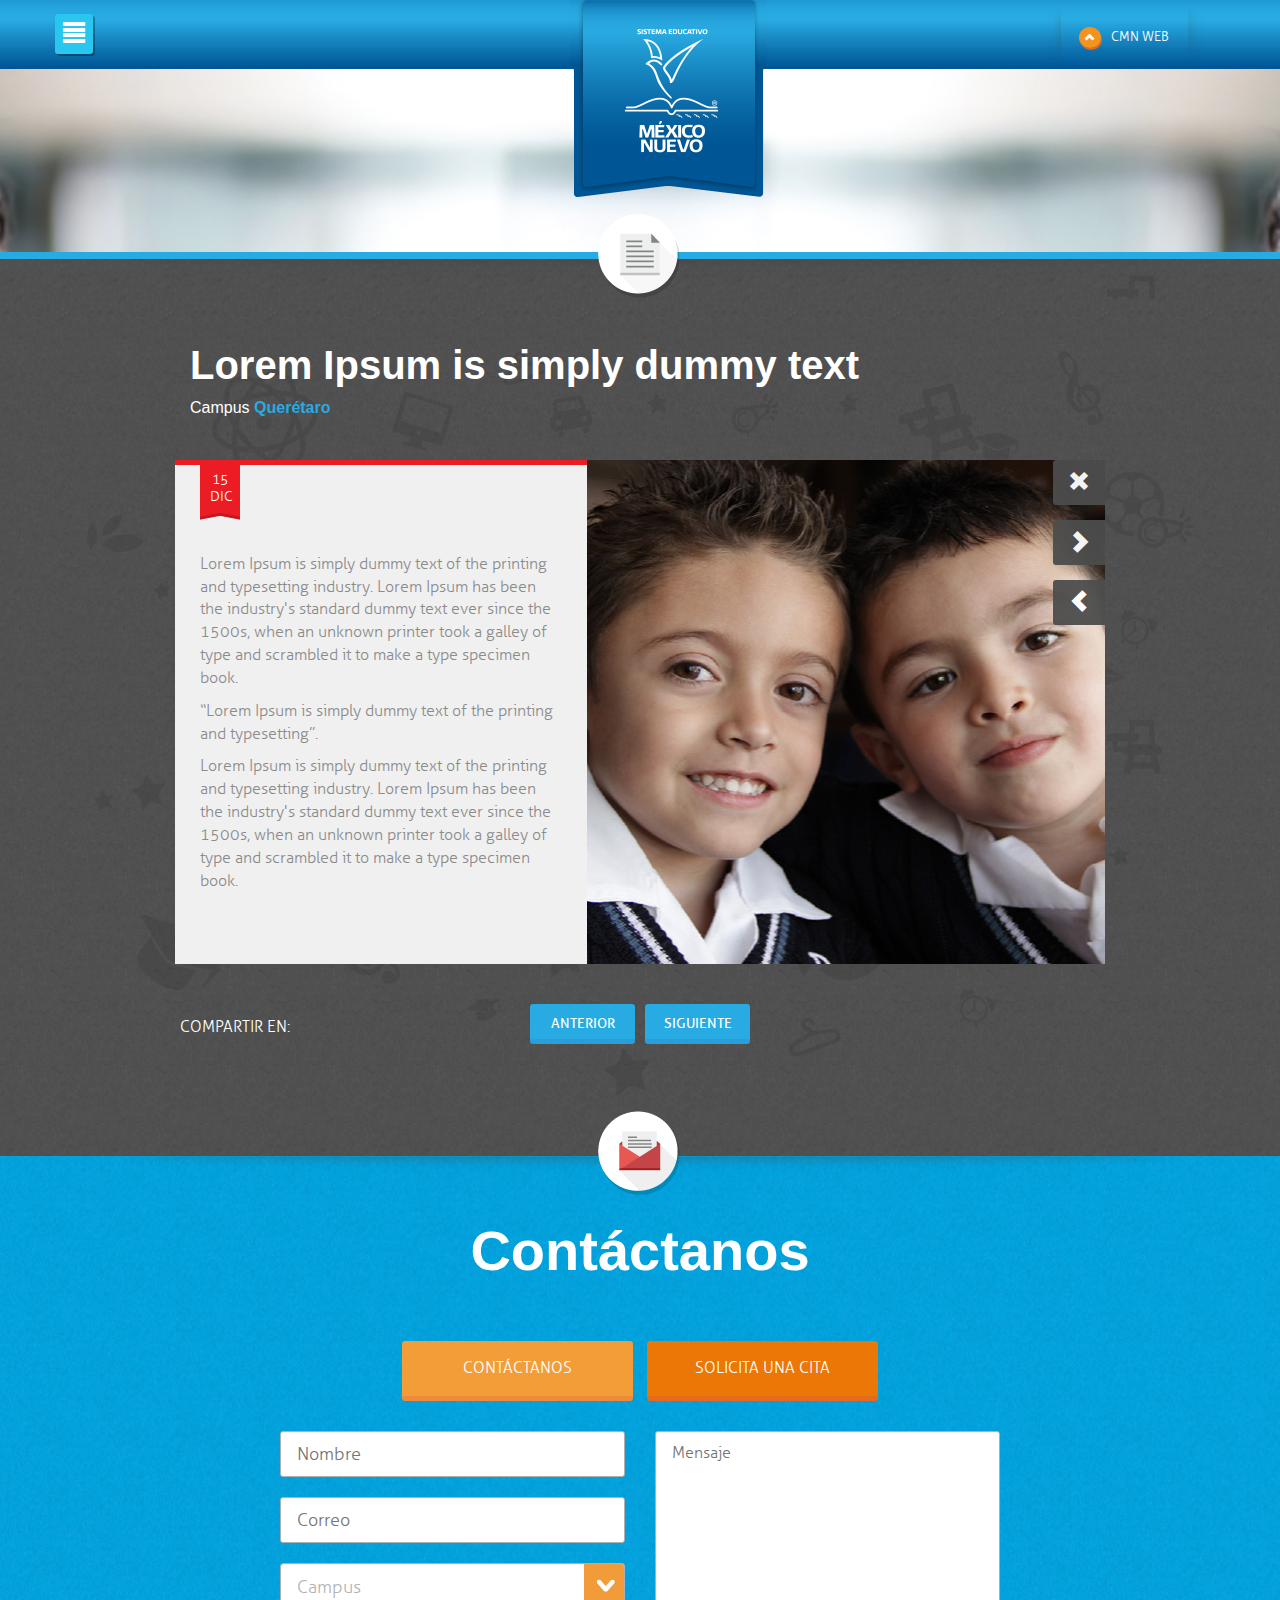
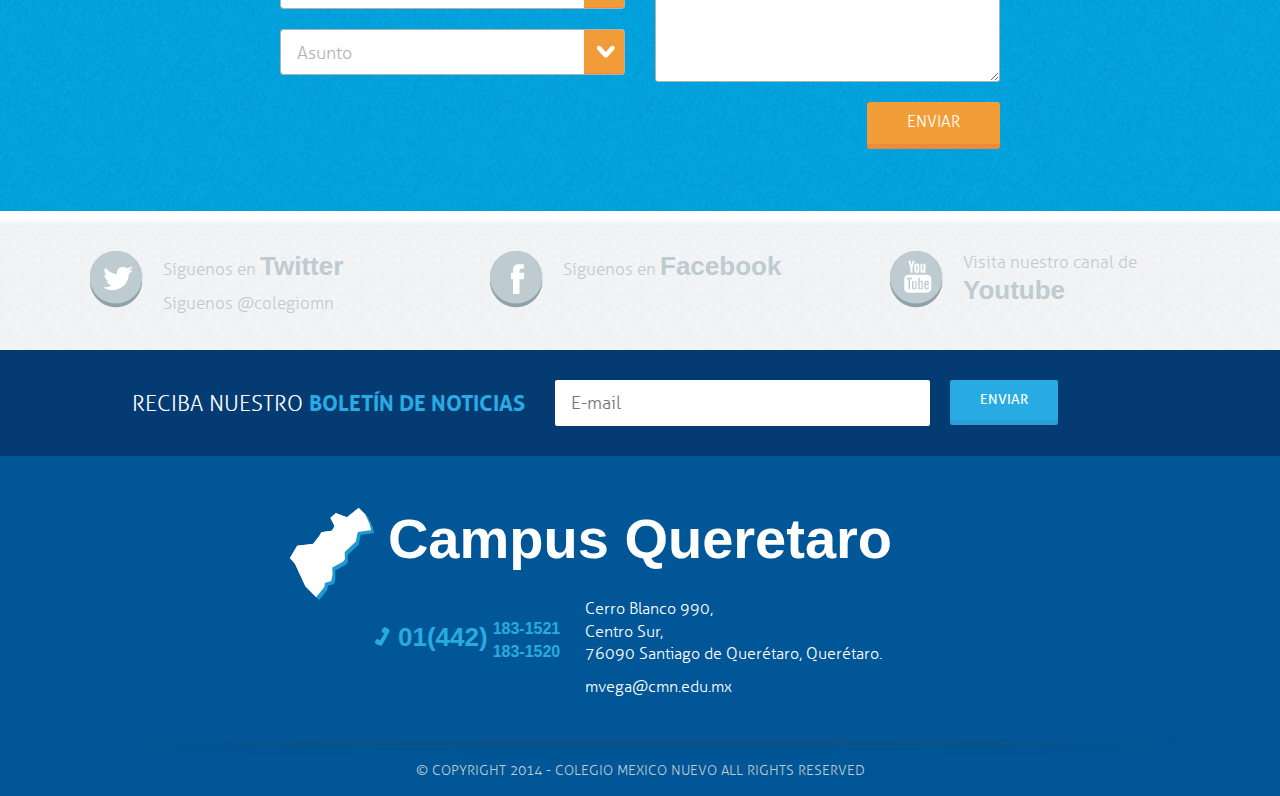
<file: blog-post.html>
<!doctype html>
<html lang="es">
<head>
	<meta charset="UTF-8">
	<meta http-equiv="X-UA-Compatible" content="IE=edge,chrome=1">
	<meta name="viewport" content="width=device-width, initial-scale=1, maximum-scale=1" />
    <meta name="description" content="">
	<title>Colegio México Nuevo</title>

	<link rel="shortcut icon" href="img/favicon.ico" type="image/x-icon" />

	<!-- Hojas de Estilo -->
	<link rel="stylesheet" type="text/css" href="css/theme.css">
	<link rel="stylesheet" type="text/css" href="source/jquery.fancybox.css?v=2.1.5" media="screen" />

    <!-- Hacks -->
    <!-- HTML5 shim para compatibilidad con IE -->
    <!--[if lt IE 9]>
    <script src="http://html5shim.googlecode.com/svn/trunk/html5.js"></script>
    <![endif]-->
    <!--[if gte IE 9]>
	  <style type="text/css">
			.gradient {
			   filter: none;
	    }
	  </style>
	<![endif]-->

	<!-- Modernizr -->
    <script src="js/modernizr-2.6.2.min.js"></script>
	
	<!-- Social Share -->
    <script type="text/javascript" src="http://w.sharethis.com/button/buttons.js"></script>
	<script type="text/javascript">stLight.options({publisher: "0b0774bf-74d2-4151-89f1-85fafc2cc93f", doNotHash: false, doNotCopy: false, hashAddressBar: false});</script>
</head>
<body id="top">
	<!--[if lt IE 9]>
        <div class="alert alert-block alert-error Tcenter FZ18">
        	<div class="container">
        		<div class="row ">
        			<div class="col-xs-12">
        				<h2 class="title">Está utilizando un navegador obsoleto</h2> 
        				<h4 class="subtitle">Para mejorar la experiencia de uso en nuestro sitio.</h4>

        				<div class="left w100 MT20 MB20"><a href="http://browsehappy.com/" class="btn btn-warning FZ20">Descargue un nuevo navegador</a> o <a class="btn btn-success FZ20 FWB" href="http://www.goocom/chromeframe/?redirect=true">instale Google Chrome </a></div>

        				
        			</div>
        		</div>
        	</div>
        </div>
    <![endif]-->

    <header id="header">
    	<div class="container">
    		<div class="row">
    			<div class="col-xs-10">
    				<a class="nav-button btn-link"><span class="glyphicon glyphicon-align-justify"></span></a>
    			</div>
    			<div class="login Tcenter">
    				<div class="login-wrapper">
    					<a href="#"><span class="glyphicon glyphicon-chevron-up"></span><span class="login-text">CMN WEB</span></a>
    				</div>

    				<div class="login-form-container">
    					<form action="">
    						<input type="text" name="user" class="input-lg">
	    					<input type="password" name="pass" class="input-lg">
	    					<input type="submit" class="submit right" value="Enviar">
	    					<a class="left w100 Tright" href="#" target="_blank">¿Olvidó su Contraseña?</a>
    					</form>
    				</div>
    			</div>
    		</div>
    	</div>
    </header><!-- ends header -->

    <nav id="main-nav">
    	<div class="social-icons">
    		<a href="https://twitter.com/colegiomn" class="social-icon icon-twitter" target="_blank"></a>
	    	<a href="https://www.facebook.com/pages/Comunidad-Colegios-M%C3%A9xico-Nuevo/110701838975584?fref=ts" class="social-icon icon-facebook" target="_blank"></a>
	    	<a href="#" class="social-icon icon-youtube" target="_blank"></a>
    	</div>
    	<ul>
    		<li><a href="#top"><span class="nav-icon inicio-icon"></span> <span class="nav-text">Inicio</span></a></li>
			<li><a href="#ideario"><span class="nav-icon ideario-icon"></span> <span class="nav-text">Ideario</span></a></li>
			<li><a href="#history"><span class="nav-icon history-icon"></span> <span class="nav-text">Historia</span></a></li>
			<li><a href="#models"><span class="nav-icon models-icon"></span> <span class="nav-text">Modelo Educativo</span></a></li>
			<li><a href="#levels"><span class="nav-icon levels-icon"></span> <span class="nav-text">Niveles</span></a></li>
			<li><a href="#campus"><span class="nav-icon campus-icon"></span> <span class="nav-text">Campus</span></a></li>
			<li><a href="#news-blog"><span class="nav-icon news-blog-icon"></span> <span class="nav-text">Blog</span></a></li>
			<li><a href="#contact"><span class="nav-icon contact-icon"></span> <span class="nav-text">Contáctanos</span></a></li>
    	</ul>
    </nav><!-- main nav -->

    <div class="logo">
    	<img src="img/colegio-mexico-nuevo-logo.png" alt="Colegio México Nuevo">
	</div><!-- ends logo -->

	<div id="inner-banner">
		<img src="img/inner-banner.jpg" alt=" ">
	</div><!-- ends video banner -->

	<div id="news-blog">
		<div class="container">
			<div class="row">
				<section class="col-sm-12 news-blog-post">
					<h2 class="title MB10">Lorem Ipsum is simply dummy text </h2>
					<span class="campus-blog">Campus <strong>Querétaro</strong></span>
					
					<div class="post-wrapper">
						<article class="post-content">
							<p>Lorem Ipsum is simply dummy text of the printing and typesetting industry. Lorem Ipsum has been the industry's standard dummy text ever since the 1500s, when an unknown printer took a galley of type and scrambled it to make a type specimen book.</p>

							<p>“Lorem Ipsum is simply dummy text of the printing and typesetting”.</p>

							<p>Lorem Ipsum is simply dummy text of the printing and typesetting industry. Lorem Ipsum has been the industry's standard dummy text ever since the 1500s, when an unknown printer took a galley of type and scrambled it to make a type specimen book.</p>

							<div class="date">15<br>DIC</div>
						</article>

						<div class="post-slider">
							<ul>
								<li><a class="fancybox" href="img/post-img.jpg" rel="gallery1" style="background: url(img/post-img.jpg);">&nbsp;</a></li>
								<li><a class="fancybox" href="img/post-img.jpg" rel="gallery1" style="background: url(img/post-img.jpg);">&nbsp;</a></li>
							</ul>
							<a href="#" id="next" title="next" rel="nofollow"><span class="glyphicon glyphicon-chevron-right"></span></a><a href="#" id="prev" title="prev" rel="nofollow"><span class="glyphicon glyphicon-chevron-left"></span></a>
							<a href="#" id="close-js" title="close" rel="nofollow"><span class="glyphicon glyphicon-remove"></span></a>
						</div>
					</div>
					
					<div class="social-share">
						<span class="TTUC MR5">Compartir en:</span>
						<span class='st_twitter_large' displayText='Tweet'></span>
						<span class='st_facebook_large' displayText='Facebook'></span>
					</div><!-- ends social share -->


					<ul class="post-navigation">
						<li><a href="#" class="blue-btn btn-link">anterior</a></li>
						<li><a href="#" class="blue-btn btn-link">siguiente</a></li>
					</ul><!-- ends post navigation -->
				</section>
			</div>
		</div>
		<div class="icon-divider bg-shadow">
			<div class="container">
				<div class="row">
					<div class="col-xs-12">
						<span class="ui-icon news-icon"></span>
					</div>
				</div>
			</div>
		</div><!-- ends icon divider -->
	</div><!-- ends news blog -->

	<div id="contact">
		<div class="container">
			<div class="row">
				<div class="col-xs-12 contact-container">
					<h2 class="title MB60">Contáctanos</h2>
					<div class="button-container left w100 Tcenter MB30">
						<button class="contactanos MR10" data-toggle="tab" data-target="#formulario-contacto-container">Contáctanos</button>
						<button class="cita" data-toggle="tab" data-target="#formulario-cita-container">Solicita una cita</button>
					</div>
					
					<div class="form-slider">
						<ul class="left w100 PA0 tab-content">
							<li id="formulario-contacto-container" class="left w100 tab-pane active">
								<form action="" id="formulario-contacto">
									<div class="row MB20">
										<div class="col-sm-6">
											<input class="input-lg w100 MB20" type="text" name="nombre" placeholder="Nombre" required>
											<input class="input-lg w100 MB20" type="email" name="correo" placeholder="Correo" required>

											<select class="input-lg campus-select-2 MB20" name="campus" id="campus-select" class="left" required>
												<option value="Campus">Campus</option>
												<option value="La Calma">La Calma</option>
												<option value="Santa Anita">Santa Anita</option>
												<option value="Morelia">Morelia</option>
												<option value="Qurétaro">Querétaro</option>
												<option value="Puebla">Puebla</option>
											</select>

											<select class="input-lg w100 asunto-select" name="asunto" id="asunto-select" required>
												<option value="Asunto">Asunto</option>
												<option value="Inscipción">Inscipción</option>
												<option value="Aclaración">Aclaración</option>
											</select>
										</div>
										<div class="col-sm-6">
											<textarea class="w100 MB20 mensaje-contacto" name="mensaje" id="mensaje-contacto" cols="30" rows="10" placeholder="Mensaje"></textarea>

											<input type="submit" class="submit right" value="Enviar">
										</div>
									</div>
								</form><!-- ends formulario contacto -->
							</li>
							
							<li id="formulario-cita-container" class="left w100 tab-pane">
								<form action="" id="formulario-cita">
									<div class="row MB20">
										<div class="col-sm-6">
											<input class="input-lg w100" type="text" name="nombre" placeholder="Nombre" required>
										</div>
										<div class="col-sm-6">
											<input class="input-lg w100" type="email" name="correo" placeholder="Correo" required>
										</div>
									</div>
									<div class="row MB20">
										<div class="col-sm-6">
											<select class="input-lg campus-select" name="campus" id="campus-select" class="left" required>
												<option value="Campus">Campus</option>
												<option value="">La Calma</option>
												<option value="">Santa Anita</option>
												<option value="">Morelia</option>
												<option value="">Querétaro</option>
												<option value="">Puebla</option>
											</select>

											<input class="input-lg date-select" id="date-select" name="fecha" type="date">
										</div>
										<div class="col-sm-6">
											<select class="input-lg w100 asunto-select" name="asunto" id="asunto-select" required>
												<option value="Asunto">Asunto</option>
												<option value="Inscipción">Inscipción</option>
												<option value="Aclaración">Aclaración</option>
											</select>
										</div>
									</div>
									<div class="row">
										<div class="col-sm-12">
											<textarea class="w100 MB20 mensaje-contacto" name="mensaje" id="mensaje-contacto" cols="30" rows="5" placeholder="Mensaje"></textarea>
											<input type="submit" class="submit" value="Enviar">
										</div>
									</div>
								</form> <!-- ends formulario cita -->
							</li>
						</ul>
					</div><!-- ends form slider -->
				</div>
			</div>
		</div>
		<div class="icon-divider bg-shadow">
			<div class="container">
				<div class="row">
					<div class="col-xs-12">
						<span class="ui-icon mail-icon"></span>
					</div>
				</div>
			</div>
		</div><!-- ends icon divider -->
	</div><!-- ends contact -->

	<div id="social">
		<div class="container">
			<div class="row">
				<div class="col-sm-4">
					<span class="ui-icon twitter-icon left"></span>
					<div class="left">
						<p>Síguenos en <span class="FZ26">Twitter</span></p>
						<a href="https://twitter.com/colegiomn" class="twitter-follow-button" data-show-count="true" data-lang="es">Síguenos @colegiomn</a>
						<script>!function(d,s,id){var js,fjs=d.getElementsByTagName(s)[0];if(!d.getElementById(id)){js=d.createElement(s);js.id=id;js.src="//platform.twitter.com/widgets.js";fjs.parentNode.insertBefore(js,fjs);}}(document,"script","twitter-wjs");
						</script>
					</div>
				</div>
				<div class="col-sm-4">
					<span class="ui-icon facebook-icon left"></span>
					<div class="left">
						<p>Síguenos en <span class="FZ26">Facebook</span></p>
						<iframe src="//www.facebook.com/plugins/like.php?href=https%3A%2F%2Fwww.facebook.com%2Fpages%2FComunidad-Colegios-M%25C3%25A9xico-Nuevo%2F110701838975584%3Ffref%3Dts&amp;width=200&amp;layout=button_count&amp;action=like&amp;show_faces=true&amp;share=true&amp;height=21" scrolling="no" frameborder="0" style="border:none; overflow:hidden; width:200px; height:21px;" allowTransparency="true"></iframe>
					</div>
				</div>
				<div class="col-sm-4">
					<span class="ui-icon youtube-icon left"></span>
					<div class="left">
						<p><a href="#" target="_blank">Visita nuestro canal de <br><span class="FZ26">Youtube</span></a></p>
					</div>
				</div>
			</div>
		</div>
	</div><!-- ends Social -->

	<div id="boletin">
		<div class="container">
			<div class="row">
				<div class="col-sm-5 MT8"><span>Reciba nuestro <strong>boletín de noticias</strong></span></div>
				<div class="col-sm-7">
					<form action="" id="boletin-noticias" class="left w100">
						<input class="email-subscription left input-lg" type="email" name="email-subscripcion" placeholder="E-mail" required>
						<input class="submit-subscription left ML20" type="submit" value="Enviar">
					</form>
				</div>
			</div>
		</div>
	</div><!-- ends boletin -->

	<footer id="footer">
		<div class="container">
			<div class="row">
				<div class="col-sm-8 col-sm-offset-2 one-campus-info queretaro-map MB40">
					<h2 class="title Tcenter">Campus Queretaro</h2>

					<div class="campus-info">
						<div class="tel">
							<span class="ui-icon phone-icon left"></span>
							<span class="lada FZ26 left MT5 MR5">01(442)</span>
							<span class="phone-numbers left">
								183-1521
								<br>
								183-1520
							</span>
						</div>
						<div class="address">
							<span class="street-address">Cerro Blanco 990,</span>
							<br>
							<span class="region">Centro Sur,</span>
							<br>
							<span class="postal-code">76090</span> <span class="city">Santiago de Querétaro, Querétaro.</span>
							<a class="email-info MT10 left" href="mailto:mvega@cmn.edu.mx">mvega@cmn.edu.mx</a>
						</div>
					</div><!-- ends campus info -->
				</div><!-- ends campus info -->
			</div><!-- ends all campus info -->
			<div class="row copyright">
				<div class="col-md-12">
					<span>© Copyright 2014 - Colegio Mexico Nuevo All Rights Reserved</span>
				</div>
			</div>
		</div>
	</footer>

	<!-- Scripts -->
    <script src="js/jquery-1.10.2.min.js"></script>
    <script src="js/bootstrap.min.js"></script>
    <script src="http://malsup.github.com/jquery.cycle.all.js"></script>
    <script src="source/jquery.fancybox.js?v=2.1.5"></script>
    <script src="js/jquery.sticky.js"></script>
    <script src="js/ux.js"></script>
        
    <!-- Google Analytics -->
    <script>
        var _gaq=[['_setAccount','UA-XXXXX-X'],['_trackPageview']];
        (function(d,t){var g=d.createElement(t),s=d.getElementsByTagName(t)[0];
        g.src=('https:'==location.protocol?'//ssl':'//www')+'.google-analytics.com/ga.js';
        s.parentNode.insertBefore(g,s)}(document,'script'));
    </script>
</body>
</html>
</file>
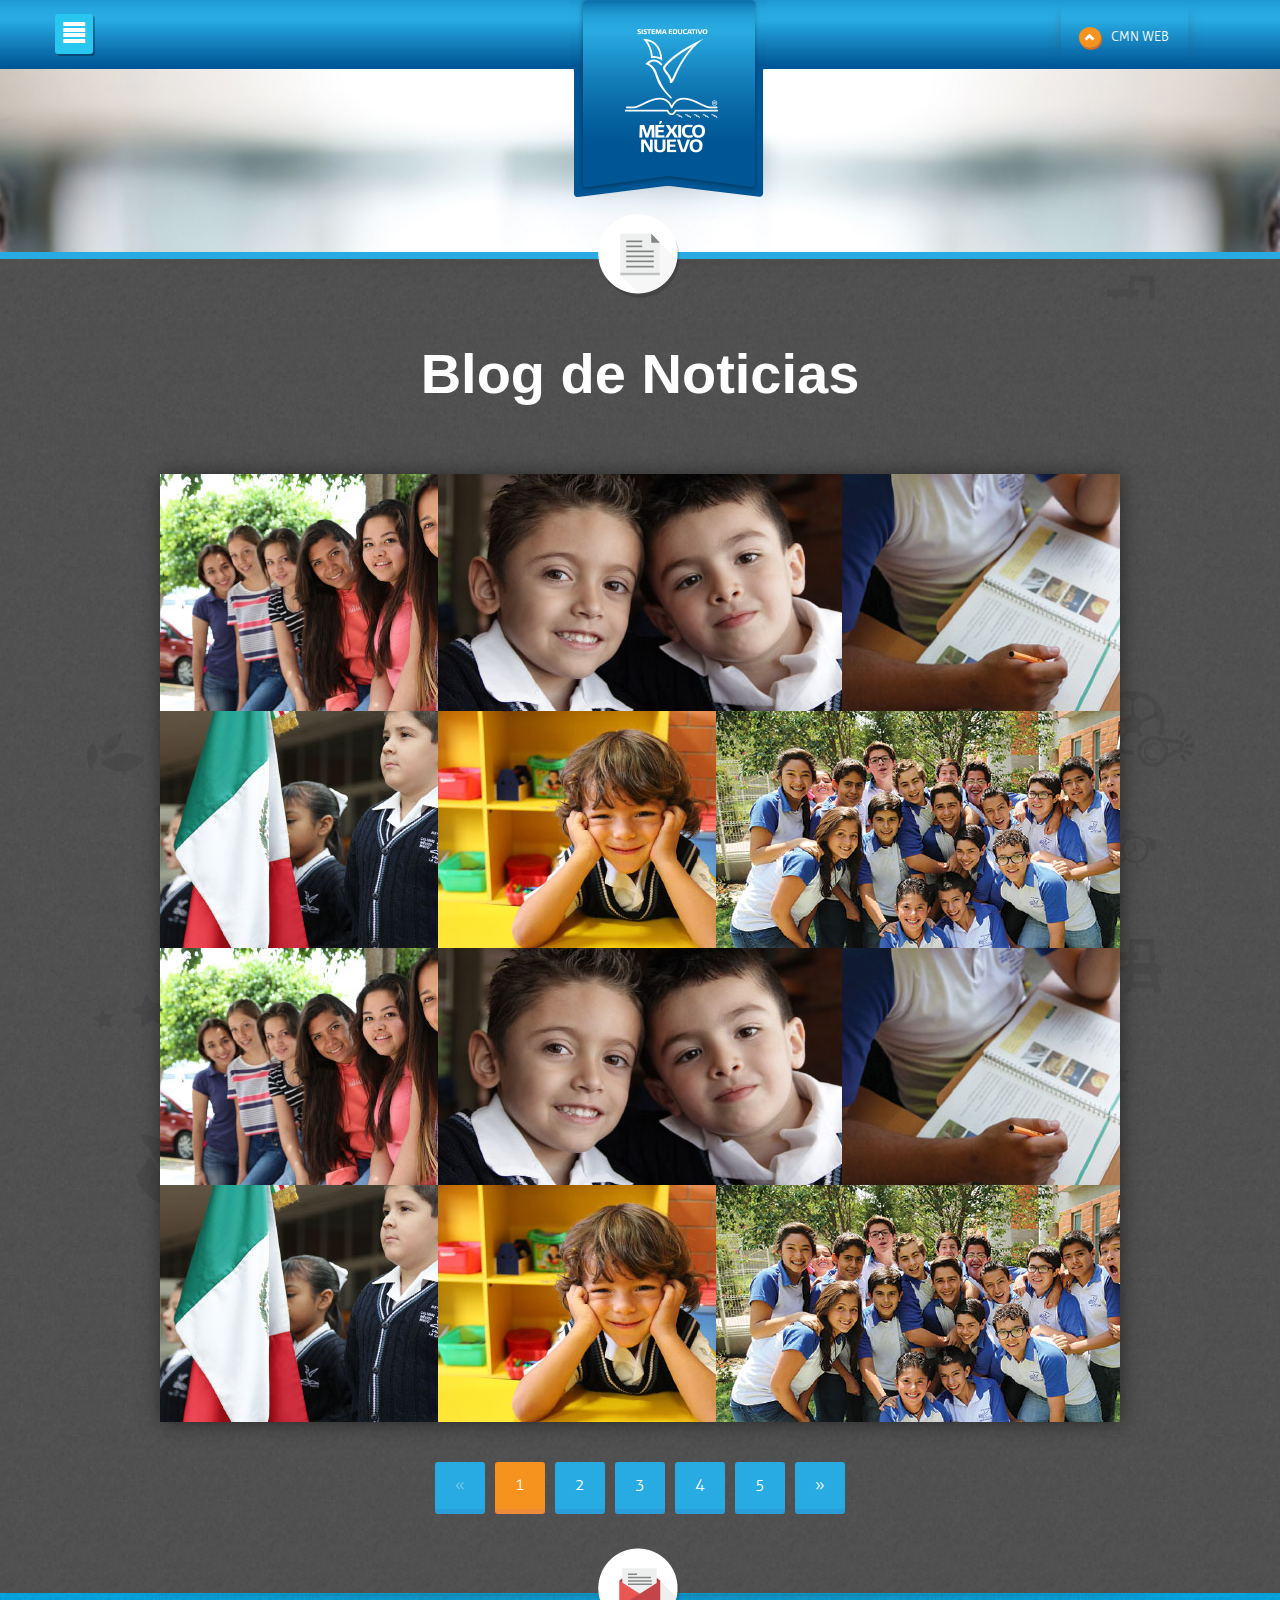
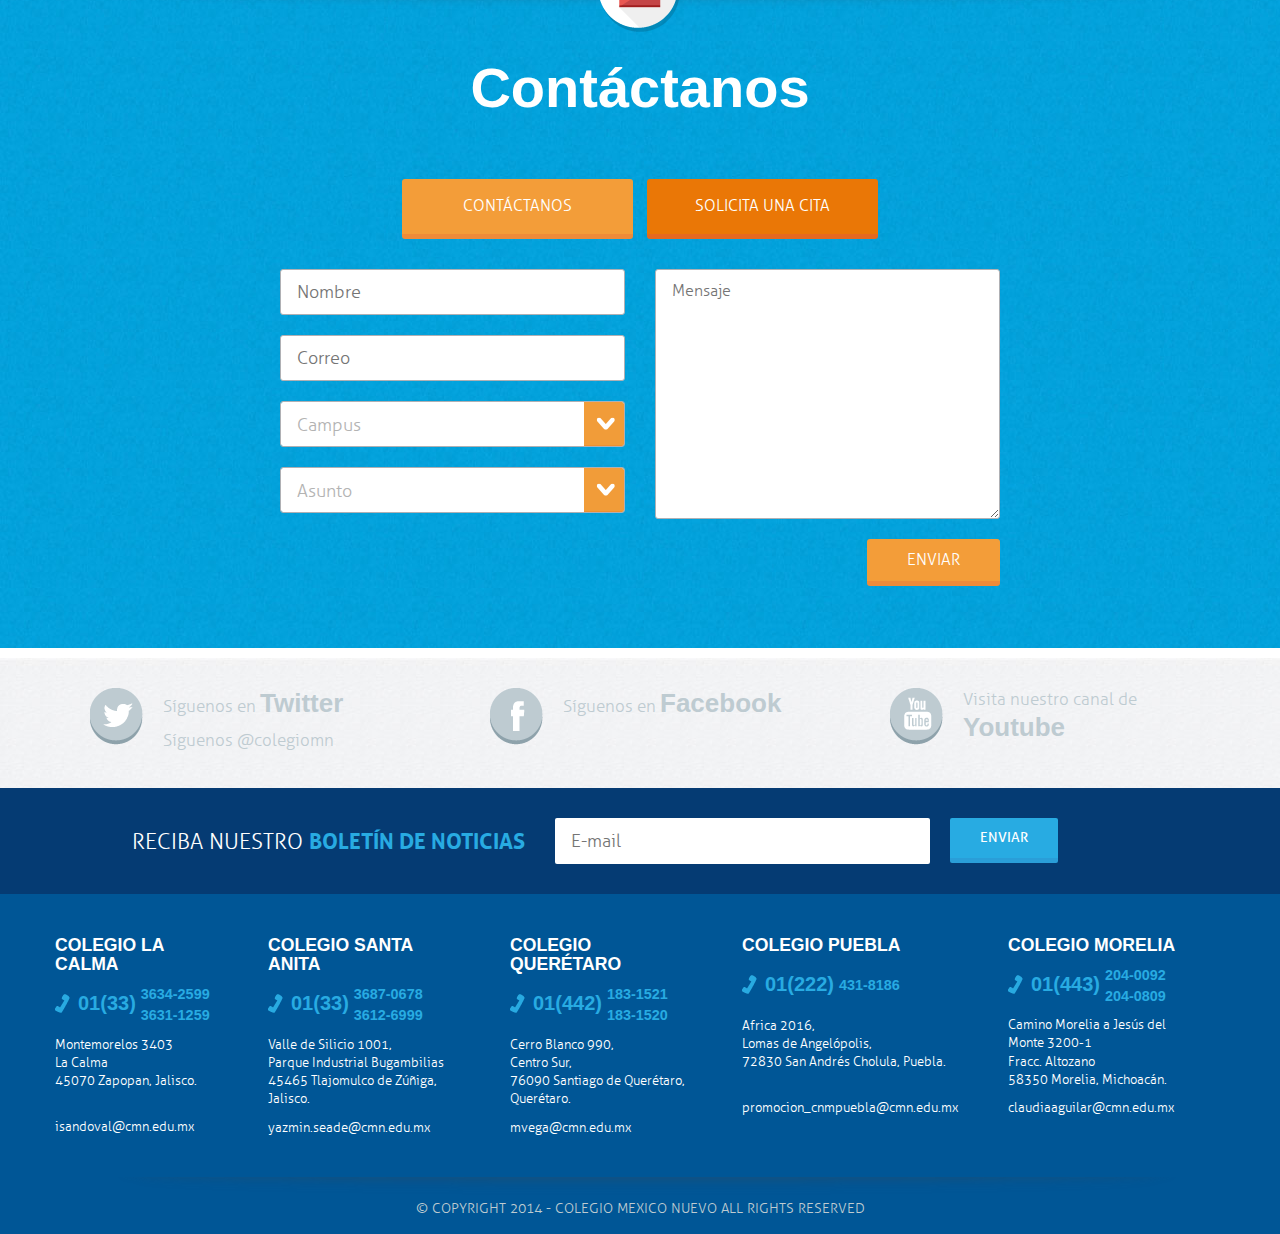
<file: interna.html>
<!doctype html>
<html lang="es">
<head>
	<meta charset="UTF-8">
	<meta http-equiv="X-UA-Compatible" content="IE=edge,chrome=1">
	<meta name="viewport" content="width=device-width, initial-scale=1, maximum-scale=1" />
    <meta name="description" content="">
	<title>Colegio México Nuevo</title>

	<link rel="shortcut icon" href="img/favicon.ico" type="image/x-icon" />

	<!-- Hojas de Estilo -->
	<link rel="stylesheet" type="text/css" href="css/theme.css">
	<link rel="stylesheet" type="text/css" href="source/jquery.fancybox.css?v=2.1.5" media="screen" />

    <!-- Hacks -->
    <!-- HTML5 shim para compatibilidad con IE -->
    <!--[if lt IE 9]>
    <script src="http://html5shim.googlecode.com/svn/trunk/html5.js"></script>
    <![endif]-->
    <!--[if gte IE 9]>
	  <style type="text/css">
			.gradient {
			   filter: none;
	    }
	  </style>
	<![endif]-->

	<!-- Modernizr -->
    <script src="js/modernizr-2.6.2.min.js"></script>

    <!-- Social Share -->
    <script type="text/javascript" src="http://w.sharethis.com/button/buttons.js"></script>
	<script type="text/javascript">stLight.options({publisher: "0b0774bf-74d2-4151-89f1-85fafc2cc93f", doNotHash: false, doNotCopy: false, hashAddressBar: false});</script>
</head>
<body id="top">
	<!--[if lt IE 9]>
        <div class="alert alert-block alert-error Tcenter FZ18">
        	<div class="container">
        		<div class="row ">
        			<div class="col-xs-12">
        				<h2 class="title">Está utilizando un navegador obsoleto</h2> 
        				<h4 class="subtitle">Para mejorar la experiencia de uso en nuestro sitio.</h4>

        				<div class="left w100 MT20 MB20"><a href="http://browsehappy.com/" class="btn btn-warning FZ20">Descargue un nuevo navegador</a> o <a class="btn btn-success FZ20 FWB" href="http://www.goocom/chromeframe/?redirect=true">instale Google Chrome </a></div>

        				
        			</div>
        		</div>
        	</div>
        </div>
    <![endif]-->

    <header id="header">
    	<div class="container">
    		<div class="row">
    			<div class="col-xs-10">
    				<a class="nav-button btn-link"><span class="glyphicon glyphicon-align-justify"></span></a>
    			</div>
    			<div class="login Tcenter">
    				<div class="login-wrapper">
    					<a href="#"><span class="glyphicon glyphicon-chevron-up"></span><span class="login-text">CMN WEB</span></a>
    				</div>

    				<div class="login-form-container">
    					<form action="">
    						<input type="text" name="user" class="input-lg">
	    					<input type="password" name="pass" class="input-lg">
	    					<input type="submit" class="submit right" value="Enviar">
	    					<a class="left w100 Tright" href="#" target="_blank">¿Olvidó su Contraseña?</a>
    					</form>
    				</div>
    			</div>
    		</div>
    	</div>
    </header><!-- ends header -->

    <nav id="main-nav">
    	<div class="social-icons">
    		<a href="https://twitter.com/colegiomn" class="social-icon icon-twitter" target="_blank"></a>
	    	<a href="https://www.facebook.com/pages/Comunidad-Colegios-M%C3%A9xico-Nuevo/110701838975584?fref=ts" class="social-icon icon-facebook" target="_blank"></a>
	    	<a href="#" class="social-icon icon-youtube" target="_blank"></a>
    	</div>
    	<ul>
    		<li><a href="#top"><span class="nav-icon inicio-icon"></span> <span class="nav-text">Inicio</span></a></li>
			<li><a href="#ideario"><span class="nav-icon ideario-icon"></span> <span class="nav-text">Ideario</span></a></li>
			<li><a href="#history"><span class="nav-icon history-icon"></span> <span class="nav-text">Historia</span></a></li>
			<li><a href="#models"><span class="nav-icon models-icon"></span> <span class="nav-text">Modelo Educativo</span></a></li>
			<li><a href="#levels"><span class="nav-icon levels-icon"></span> <span class="nav-text">Niveles</span></a></li>
			<li><a href="#campus"><span class="nav-icon campus-icon"></span> <span class="nav-text">Campus</span></a></li>
			<li><a href="#news-blog"><span class="nav-icon news-blog-icon"></span> <span class="nav-text">Blog</span></a></li>
			<li><a href="#contact"><span class="nav-icon contact-icon"></span> <span class="nav-text">Contáctanos</span></a></li>
    	</ul>
    </nav><!-- main nav -->

    <div class="logo">
    	<img src="img/colegio-mexico-nuevo-logo.png" alt="Colegio México Nuevo">
	</div><!-- ends logo -->

	<div id="inner-banner">
		<img src="img/inner-banner.jpg" alt=" ">
	</div><!-- ends video banner -->

	<div id="news-blog">
		<div class="container">
			<div class="row">
				<section class="col-sm-12 news-blog">
					<h2 class="title MB70">Blog de Noticias</h2>
					<div class="blog-grid">
						<div class="post post-1">
							<a href="#" class="slide-trigger">
								<img src="img/blog-thumbnail-1.jpg" alt="nachos con queso" class="featured-thumb">
								<article>
									<h6 class="title">Título 1</h6>
									<p>Lorem ipsum dolor sit amet!</p>
									<div class="date">15<br>DIC</div>
								</article>
							</a>
						</div>
						<div class="post post-2">
							<a href="#" class="slide-trigger">
								<img src="img/blog-thumbnail-2.jpg" alt="nachos con queso" class="featured-thumb">
								<article>
									<h6 class="title">Título 2</h6>
									<p>Lorem ipsum dolor sit amet!</p>
									<div class="date">15<br>DIC</div>
								</article>
							</a>
						</div>
						<div class="post post-3">
							<a href="#" class="slide-trigger">
								<img src="img/blog-thumbnail-3.jpg" alt="nachos con queso" class="featured-thumb">
								<article>
									<h6 class="title">Título 3</h6>
									<p>Lorem ipsum dolor sit amet!</p>
									<div class="date">15<br>DIC</div>
								</article>
							</a>
						</div>
						<div class="post post-4">
							<a href="#" class="slide-trigger">
								<img src="img/blog-thumbnail-4.jpg" alt="nachos con queso" class="featured-thumb">
								<article>
									<h6 class="title">Título 4</h6>
									<p>Lorem ipsum dolor sit amet!</p>
									<div class="date">15<br>DIC</div>
								</article>
							</a>
						</div>
						<div class="post post-5">
							<a href="#" class="slide-trigger">
								<img src="img/blog-thumbnail-5.jpg" alt="nachos con queso" class="featured-thumb">
								<article>
									<h6 class="title">Título 5</h6>
									<p>Lorem ipsum dolor sit amet!</p>
									<div class="date">15<br>DIC</div>
								</article>
							</a>
						</div>
						<div class="post post-6">
							<a href="#" class="slide-trigger">
								<img src="img/blog-thumbnail-6.jpg" alt="nachos con queso" class="featured-thumb">
								<article>
									<h6 class="title">Título 6</h6>
									<p>Lorem ipsum dolor sit amet!</p>
									<div class="date">15<br>DIC</div>
								</article>
							</a>
						</div>
						<div class="post post-1">
							<a href="#" class="slide-trigger">
								<img src="img/blog-thumbnail-1.jpg" alt="nachos con queso" class="featured-thumb">
								<article>
									<h6 class="title">Título 1</h6>
									<p>Lorem ipsum dolor sit amet!</p>
									<div class="date">15<br>DIC</div>
								</article>
							</a>
						</div>
						<div class="post post-2">
							<a href="#" class="slide-trigger">
								<img src="img/blog-thumbnail-2.jpg" alt="nachos con queso" class="featured-thumb">
								<article>
									<h6 class="title">Título 2</h6>
									<p>Lorem ipsum dolor sit amet!</p>
									<div class="date">15<br>DIC</div>
								</article>
							</a>
						</div>
						<div class="post post-3">
							<a href="#" class="slide-trigger">
								<img src="img/blog-thumbnail-3.jpg" alt="nachos con queso" class="featured-thumb">
								<article>
									<h6 class="title">Título 3</h6>
									<p>Lorem ipsum dolor sit amet!</p>
									<div class="date">15<br>DIC</div>
								</article>
							</a>
						</div>
						<div class="post post-4">
							<a href="#" class="slide-trigger">
								<img src="img/blog-thumbnail-4.jpg" alt="nachos con queso" class="featured-thumb">
								<article>
									<h6 class="title">Título 4</h6>
									<p>Lorem ipsum dolor sit amet!</p>
									<div class="date">15<br>DIC</div>
								</article>
							</a>
						</div>
						<div class="post post-5">
							<a href="#" class="slide-trigger">
								<img src="img/blog-thumbnail-5.jpg" alt="nachos con queso" class="featured-thumb">
								<article>
									<h6 class="title">Título 5</h6>
									<p>Lorem ipsum dolor sit amet!</p>
									<div class="date">15<br>DIC</div>
								</article>
							</a>
						</div>
						<div class="post post-6">
							<a href="#" class="slide-trigger">
								<img src="img/blog-thumbnail-6.jpg" alt="nachos con queso" class="featured-thumb">
								<article>
									<h6 class="title">Título 6</h6>
									<p>Lorem ipsum dolor sit amet!</p>
									<div class="date">15<br>DIC</div>
								</article>
							</a>
						</div>
					</div><!-- ends blog grid -->

					<div class="pagination-container left w100 Tcenter MB40">
						<ul class="pagination MA0">
							<li class="disabled"><span>&laquo;</span></li>
							<li class="active"><span>1 <span class="sr-only">(current)</span></span></li>
							<li><a href="#">2</a></li>
							<li><a href="#">3</a></li>
							<li><a href="#">4</a></li>
							<li><a href="#">5</a></li>
							<li><a href="#"><span>&raquo;</span></a></li>
						</ul>
					</div>

				</section>
			</div>
		</div>
		<div class="icon-divider bg-shadow">
			<div class="container">
				<div class="row">
					<div class="col-xs-12">
						<span class="ui-icon news-icon"></span>
					</div>
				</div>
			</div>
		</div><!-- ends icon divider -->
	</div><!-- ends news blog -->

	<div id="contact">
		<div class="container">
			<div class="row">
				<div class="col-xs-12 contact-container">
					<h2 class="title MB60">Contáctanos</h2>
					<div class="button-container left w100 Tcenter MB30">
						<button class="contactanos MR10" data-toggle="tab" data-target="#formulario-contacto-container">Contáctanos</button>
						<button class="cita" data-toggle="tab" data-target="#formulario-cita-container">Solicita una cita</button>
					</div>
					
					<div class="form-slider">
						<ul class="left w100 PA0 tab-content">
							<li id="formulario-contacto-container" class="left w100 tab-pane active">
								<form action="" id="formulario-contacto">
									<div class="row MB20">
										<div class="col-sm-6">
											<input class="input-lg w100 MB20" type="text" name="nombre" placeholder="Nombre" required>
											<input class="input-lg w100 MB20" type="email" name="correo" placeholder="Correo" required>

											<select class="input-lg campus-select-2 MB20" name="campus" id="campus-select" class="left" required>
												<option value="Campus">Campus</option>
												<option value="La Calma">La Calma</option>
												<option value="Santa Anita">Santa Anita</option>
												<option value="Morelia">Morelia</option>
												<option value="Qurétaro">Querétaro</option>
												<option value="Puebla">Puebla</option>
											</select>

											<select class="input-lg w100 asunto-select" name="asunto" id="asunto-select" required>
												<option value="Asunto">Asunto</option>
												<option value="Inscipción">Inscipción</option>
												<option value="Aclaración">Aclaración</option>
											</select>
										</div>
										<div class="col-sm-6">
											<textarea class="w100 MB20 mensaje-contacto" name="mensaje" id="mensaje-contacto" cols="30" rows="10" placeholder="Mensaje"></textarea>

											<input type="submit" class="submit right" value="Enviar">
										</div>
									</div>
								</form><!-- ends formulario contacto -->
							</li>
							
							<li id="formulario-cita-container" class="left w100 tab-pane">
								<form action="" id="formulario-cita">
									<div class="row MB20">
										<div class="col-sm-6">
											<input class="input-lg w100" type="text" name="nombre" placeholder="Nombre" required>
										</div>
										<div class="col-sm-6">
											<input class="input-lg w100" type="email" name="correo" placeholder="Correo" required>
										</div>
									</div>
									<div class="row MB20">
										<div class="col-sm-6">
											<select class="input-lg campus-select" name="campus" id="campus-select" class="left" required>
												<option value="Campus">Campus</option>
												<option value="">La Calma</option>
												<option value="">Santa Anita</option>
												<option value="">Morelia</option>
												<option value="">Querétaro</option>
												<option value="">Puebla</option>
											</select>

											<input class="input-lg date-select" id="date-select" name="fecha" type="date">
										</div>
										<div class="col-sm-6">
											<select class="input-lg w100 asunto-select" name="asunto" id="asunto-select" required>
												<option value="Asunto">Asunto</option>
												<option value="Inscipción">Inscipción</option>
												<option value="Aclaración">Aclaración</option>
											</select>
										</div>
									</div>
									<div class="row">
										<div class="col-sm-12">
											<textarea class="w100 MB20 mensaje-contacto" name="mensaje" id="mensaje-contacto" cols="30" rows="5" placeholder="Mensaje"></textarea>
											<input type="submit" class="submit" value="Enviar">
										</div>
									</div>
								</form> <!-- ends formulario cita -->
							</li>
						</ul>
					</div><!-- ends form slider -->
				</div>
			</div>
		</div>
		<div class="icon-divider bg-shadow">
			<div class="container">
				<div class="row">
					<div class="col-xs-12">
						<span class="ui-icon mail-icon"></span>
					</div>
				</div>
			</div>
		</div><!-- ends icon divider -->
	</div><!-- ends contact -->

	<div id="social">
		<div class="container">
			<div class="row">
				<div class="col-sm-4">
					<span class="ui-icon twitter-icon left"></span>
					<div class="left">
						<p>Síguenos en <span class="FZ26">Twitter</span></p>
						<a href="https://twitter.com/colegiomn" class="twitter-follow-button" data-show-count="true" data-lang="es">Síguenos @colegiomn</a>
						<script>!function(d,s,id){var js,fjs=d.getElementsByTagName(s)[0];if(!d.getElementById(id)){js=d.createElement(s);js.id=id;js.src="//platform.twitter.com/widgets.js";fjs.parentNode.insertBefore(js,fjs);}}(document,"script","twitter-wjs");
						</script>
					</div>
				</div>
				<div class="col-sm-4">
					<span class="ui-icon facebook-icon left"></span>
					<div class="left">
						<p>Síguenos en <span class="FZ26">Facebook</span></p>
						<iframe src="//www.facebook.com/plugins/like.php?href=https%3A%2F%2Fwww.facebook.com%2Fpages%2FComunidad-Colegios-M%25C3%25A9xico-Nuevo%2F110701838975584%3Ffref%3Dts&amp;width=200&amp;layout=button_count&amp;action=like&amp;show_faces=true&amp;share=true&amp;height=21" scrolling="no" frameborder="0" style="border:none; overflow:hidden; width:200px; height:21px;" allowTransparency="true"></iframe>
					</div>
				</div>
				<div class="col-sm-4">
					<span class="ui-icon youtube-icon left"></span>
					<div class="left">
						<p><a href="#" target="_blank">Visita nuestro canal de <br><span class="FZ26">Youtube</span></a></p>
					</div>
				</div>
			</div>
		</div>
	</div><!-- ends Social -->

	<div id="boletin">
		<div class="container">
			<div class="row">
				<div class="col-sm-5 MT8"><span>Reciba nuestro <strong>boletín de noticias</strong></span></div>
				<div class="col-sm-7">
					<form action="" id="boletin-noticias" class="left w100">
						<input class="email-subscription left input-lg" type="email" name="email-subscripcion" placeholder="E-mail" required>
						<input class="submit-subscription left ML20" type="submit" value="Enviar">
					</form>
				</div>
			</div>
		</div>
	</div><!-- ends boletin -->

	<footer id="footer">
		<div class="container">
			<div class="row">
				<div class="col-md-12 all-campus-info MB40">
					<div class="campus-info la-calma">
						<h5>Colegio La Calma</h5>
						<div class="tel">
							<span class="ui-icon phone-icon left"></span>
							<span class="lada FZ20 left MT5 MR5">01(33)</span>
							<span class="phone-numbers left">
								3634-2599
								<br>
								3631-1259
							</span>
						</div>
						<div class="address">
							<span class="street-address">Montemorelos 3403</span><br>
							<span class="region">La Calma</span><br>
							<span class="postal-code">45070</span> <span class="city">Zapopan, Jalisco.</span>
						</div>
						<a class="email-info MT25 PT3" href="mailto:isandoval@cmn.edu.mx">isandoval@cmn.edu.mx</a>
					</div><!-- ends campus info -->
					<div class="campus-info sta-anita">
						<h5>Colegio Santa Anita</h5>
						<div class="tel">
							<span class="ui-icon phone-icon left"></span>
							<span class="lada FZ20 left MT5 MR5">01(33)</span>
							<span class="phone-numbers left">
								3687-0678
								<br>
								3612-6999
							</span>
						</div>
						<div class="address">
							<span class="street-address">Valle de Silicio 1001,</span>
							<br>
							<span class="region">Parque Industrial Bugambilias</span>
							<br>
							<span class="postal-code">45465</span> <span class="city">Tlajomulco de Zúñiga, Jalisco.</span>
						</div>
						<a class="email-info MT10" href="mailto:yazmin.seade@cmn.edu.mx">yazmin.seade@cmn.edu.mx</a>
					</div><!-- ends campus info -->
					<div class="campus-info queretaro">
						<h5>Colegio Querétaro</h5>
						<div class="tel">
							<span class="ui-icon phone-icon left"></span>
							<span class="lada FZ20 left MT5 MR5">01(442)</span>
							<span class="phone-numbers left">
								183-1521
								<br>
								183-1520
							</span>
						</div>
						<div class="address">
							<span class="street-address">Cerro Blanco 990,</span>
							<br>
							<span class="region">Centro Sur,</span>
							<br>
							<span class="postal-code">76090</span> <span class="city">Santiago de Querétaro, Querétaro.</span>
						</div>
						<a class="email-info MT10" href="mailto:mvega@cmn.edu.mx">mvega@cmn.edu.mx</a>
					</div><!-- ends campus info -->
					<div class="campus-info puebla">
						<h5>Colegio Puebla</h5>
						<div class="tel">
							<span class="ui-icon phone-icon left"></span>
							<span class="lada FZ20 left MT5 MR5">01(222)</span>
							<span class="phone-numbers left MT10">
								431-8186
							</span>
						</div>
						<div class="address MT8">
							<span class="street-address">Africa 2016,</span>
							<br>
							<span class="region">Lomas de Angelópolis,</span>
							<br>
							<span class="postal-code">72830</span> <span class="city">San Andrés Cholula, Puebla.</span>
						</div>
						<a class="email-info  MT25 PT3" href="mailto:promocion_cnmpuebla@cmn.edu.mx">promocion_cnmpuebla@cmn.edu.mx</a>
					</div><!-- ends campus info -->
					<div class="campus-info morelia">
						<h5>Colegio Morelia</h5>
						<div class="tel">
							<span class="ui-icon phone-icon left"></span>
							<span class="lada FZ20 left MT5 MR5">01(443)</span>
							<span class="phone-numbers left">
								204-0092
								<br>
								204-0809
							</span>
						</div>
						<div class="address">
							<span class="street-address">Camino Morelia a Jesús del Monte 3200-1</span>
							<br>
							<span class="region">Fracc. Altozano</span>
							<br>
							<span class="postal-code">58350</span> <span class="city">Morelia, Michoacán.</span>
						</div>
						<a class="email-info MT10" href="mailto:claudiaaguilar@cmn.edu.mx">claudiaaguilar@cmn.edu.mx</a>
					</div>
				</div><!-- ends campus info -->
			</div><!-- ends all campus info -->
			<div class="row copyright">
				<div class="col-md-12">
					<span>© Copyright 2014 - Colegio Mexico Nuevo All Rights Reserved</span>
				</div>
			</div>
		</div>
	</footer>

	<!-- Scripts -->
    <script src="js/jquery-1.10.2.min.js"></script>
    <script src="js/bootstrap.min.js"></script>
    <script src="http://malsup.github.com/jquery.cycle.all.js"></script>
    <script src="source/jquery.fancybox.js?v=2.1.5"></script>
    <script src="js/jquery.sticky.js"></script>
    <script src="js/ux.js"></script>
        
    <!-- Google Analytics -->
    <script>
        var _gaq=[['_setAccount','UA-XXXXX-X'],['_trackPageview']];
        (function(d,t){var g=d.createElement(t),s=d.getElementsByTagName(t)[0];
        g.src=('https:'==location.protocol?'//ssl':'//www')+'.google-analytics.com/ga.js';
        s.parentNode.insertBefore(g,s)}(document,'script'));
    </script>
</body>
</html>
</file>
<file: css/theme.css>
@import 'bootstrap.min.css';
@import 'bootstrap-theme-min.css';
@import '../fonts/aller-font.css';
@import '../fonts/social-icons.css';
@import 'gradients.css';
.BKNO{background:transparent}
.ZI100{z-index:100}
.RN{resize:none}
.bbb{border:1px solid #f60}
.clear{clear:both}
.left{float:left}
.right{float:right}
.Tleft{text-align:left}
.Tright{text-align:right}
.Tcenter{text-align:center}
.Tjustify{text-align:justify}
.WSNW{white-space:nowrap}
.FWN{font-weight:normal}
.FWB{font-weight:bold}
.FSI{font-style:italic}
.TDU{text-decoration:underline}
.TDN{text-decoration:none}
.TTUC{text-transform:uppercase}
.TTLC{text-transform:lowercase}
.TDLT{text-decoration:line-through}
.FZ6{font-size:6px}
.FZ8{font-size:8px}
.FZ10{font-size:10px}
.FZ12{font-size:12px}
.FZ14{font-size:14px}
.FZ16{font-size:16px}
.FZ18{font-size:18px}
.FZ20{font-size:20px}
.FZ22{font-size:22px}
.FZ24{font-size:24px}
.FZ26{font-size:26px}
.FZ28{font-size:28px}
.FZ30{font-size:30px}
.FZ32{font-size:32px}
.LH14{line-height:14px}
.LH16{line-height:16px}
.LH18{line-height:18px}
.LH20{line-height:20px}
.LH22{line-height:22px}
.LH24{line-height:24px}
.LH26{line-height:26px}
.LH28{line-height:28px}
.LH30{line-height:30px}
.LH32{line-height:32px}
.LH34{line-height:34px}
li,ul{list-style:none}
ul.LSD li{list-style:disc;list-style-position:inside}
ol li{list-style:decimal}
.SEP liafter{content:'|';padding:0 5px}
.SEP lilast-childafter{content:''}
.SEP2 liafter{content:'|';padding:0 10px;color:#44c8f5}
.SEP2 lilast-childafter{content:''}
.LIDI li{display:inline;float:left}
table.TBN td{border:none}
table.TNP td{padding:0}
td.TDNP,th.TDNP{padding:0}
.TFS14 th,.TFS14 td{font-size:14px}
.TFS16 th,.TFS16 td{font-size:16px}
.TFS18 th,.TFS18 td{font-size:16px}
alink{transition:all .3s ease-in-out}
.DB{display:block}
.DBI{display:inline-block}
.DI{display:inline}
.PR{position:relative}
.PA{position:absolute}
.spacer5{margin-bottom:5px}
.spacer10{margin-bottom:10px}
.spacer15{margin-bottom:15px}
.spacer20{margin-bottom:20px}
.spacer25{margin-bottom:25px}
.spacer30{margin-bottom:30px}
.spacer35{margin-bottom:35px}
.spacer40{margin-bottom:40px}
.spacer45{margin-bottom:45px}
.spacer50{margin-bottom:50px}
.spacer55{margin-bottom:55px}
.spacer60{margin-bottom:60px}
.spacer65{margin-bottom:65px}
.spacer70{margin-bottom:70px}
.spacer75{margin-bottom:75px}
.spacer80{margin-bottom:80px}
.spacer85{margin-bottom:85px}
.spacer90{margin-bottom:90px}
.spacer95{margin-bottom:95px}
.spacer100{margin-bottom:100px}
.spacer150{margin-bottom:150px}
.spacer200{margin-bottom:200px}
.spacer250{margin-bottom:250px}
.spacer300{margin-bottom:300px}
.spacer350{margin-bottom:350px}
.spacer400{margin-bottom:400px}
.spacer450{margin-bottom:450px}
.flw100{float:left;width:100%}
.flw90{float:left;width:90%}
.frw90{float:right;width:90%}
.flw80{float:left;width:80%}
.frw80{float:right;width:80%}
.flw75{float:left;width:75%}
.frw75{float:right;width:75%}
.flw65{float:left;width:65%}
.frw65{float:right;width:65%}
.flw60{float:left;width:60%}
.frw60{float:right;width:60%}
.flw55{float:left;width:55%}
.frw55{float:right;width:55%}
.flw50{float:left;width:50%}
.frw50{float:right;width:50%}
.flw48{float:left;width:48%}
.frw48{float:right;width:48%}
.flw45{float:left;width:45%}
.frw45{float:right;width:45%}
.flw40{float:left;width:40%}
.frw40{float:right;width:40%}
.flw35{float:left;width:35%}
.frw35{float:right;width:35%}
.flw33{float:left;width:33%}
.frw33{float:right;width:33%}
.flw30{float:left;width:30%}
.frw30{float:right;width:30%}
.flw28{float:left;width:28%}
.frw28{float:right;width:28%}
.flw25{float:left;width:25%}
.frw25{float:right;width:25%}
.flw20{float:left;width:20%}
.frw20{float:right;width:20%}
.flw15{float:left;width:15%}
.frw15{float:right;width:15%}
.flw10{float:left;width:10%}
.frw10{float:right;width:10%}
.PA0{padding:0}
.PA1{padding:1px}
.PA2{padding:2px}
.PA3{padding:3px}
.PA4{padding:4px}
.PA5{padding:5px}
.PA6{padding:6px}
.PA7{padding:7px}
.PA8{padding:8px}
.PA9{padding:9px}
.PA10{padding:10px}
.PA15{padding:15px}
.PA20{padding:20px}
.PA25{padding:25px}
.PA30{padding:30px}
.PA35{padding:35px}
.PA40{padding:40px}
.PA45{padding:45px}
.PA50{padding:50px}
.PA55{padding:55px}
.PA60{padding:60px}
.PA65{padding:65px}
.PA70{padding:70px}
.PA75{padding:75px}
.PA80{padding:80px}
.PA85{padding:85px}
.PA90{padding:90px}
.PA95{padding:95px}
.PA100{padding:100px}
.PT0{padding-top:0}
.PT1{padding-top:1px}
.PT2{padding-top:2px}
.PT3{padding-top:3px}
.PT4{padding-top:4px}
.PT5{padding-top:5px}
.PT6{padding-top:6px}
.PT7{padding-top:7px}
.PT8{padding-top:8px}
.PT9{padding-top:9px}
.PT10{padding-top:10px}
.PT15{padding-top:15px}
.PT20{padding-top:20px}
.PT25{padding-top:25px}
.PT30{padding-top:30px}
.PT35{padding-top:35px}
.PT40{padding-top:40px}
.PT45{padding-top:45px}
.PT50{padding-top:50px}
.PT55{padding-top:55px}
.PT60{padding-top:60px}
.PT65{padding-top:65px}
.PT70{padding-top:70px}
.PT75{padding-top:75px}
.PT80{padding-top:80px}
.PT85{padding-top:85px}
.PT90{padding-top:90px}
.PT95{padding-top:95px}
.PT100{padding-top:100px}
.PB0{padding-bottom:0}
.PB1{padding-bottom:1px}
.PB2{padding-bottom:2px}
.PB3{padding-bottom:3px}
.PB4{padding-bottom:4px}
.PB5{padding-bottom:5px}
.PB6{padding-bottom:6px}
.PB7{padding-bottom:7px}
.PB8{padding-bottom:8px}
.PB9{padding-bottom:9px}
.PB10{padding-bottom:10px}
.PB15{padding-bottom:15px}
.PB20{padding-bottom:20px}
.PB25{padding-bottom:25px}
.PB30{padding-bottom:30px}
.PB35{padding-bottom:35px}
.PB40{padding-bottom:40px}
.PB45{padding-bottom:45px}
.PB50{padding-bottom:50px}
.PB55{padding-bottom:55px}
.PB60{padding-bottom:60px}
.PB65{padding-bottom:65px}
.PB70{padding-bottom:70px}
.PB75{padding-bottom:75px}
.PB80{padding-bottom:80px}
.PB85{padding-bottom:85px}
.PB90{padding-bottom:90px}
.PB95{padding-bottom:95px}
.PB100{padding-bottom:100px}
.PL0{padding-left:0}
.PL1{padding-left:1px}
.PL2{padding-left:2px}
.PL3{padding-left:3px}
.PL4{padding-left:4px}
.PL5{padding-left:5px}
.PL6{padding-left:6px}
.PL7{padding-left:7px}
.PL8{padding-left:8px}
.PL9{padding-left:9px}
.PL10{padding-left:10px}
.PL15{padding-left:15px}
.PL20{padding-left:20px}
.PL25{padding-left:25px}
.PL30{padding-left:30px}
.PL35{padding-left:35px}
.PL40{padding-left:40px}
.PL45{padding-left:45px}
.PL50{padding-left:50px}
.PL55{padding-left:55px}
.PL60{padding-left:60px}
.PL65{padding-left:65px}
.PL70{padding-left:70px}
.PL75{padding-left:75px}
.PL80{padding-left:80px}
.PL85{padding-left:85px}
.PL90{padding-left:90px}
.PL95{padding-left:95px}
.PL100{padding-left:100px}
.PR0{padding-right:0}
.PR1{padding-right:1px}
.PR2{padding-right:2px}
.PR3{padding-right:3px}
.PR4{padding-right:4px}
.PR5{padding-right:5px}
.PR6{padding-right:6px}
.PR7{padding-right:7px}
.PR8{padding-right:8px}
.PR9{padding-right:9px}
.PR10{padding-right:10px}
.PR15{padding-right:15px}
.PR20{padding-right:20px}
.PR25{padding-right:25px}
.PR30{padding-right:30px}
.PR35{padding-right:35px}
.PR40{padding-right:40px}
.PR45{padding-right:45px}
.PR50{padding-right:50px}
.PR55{padding-right:55px}
.PR60{padding-right:60px}
.PR65{padding-right:65px}
.PR70{padding-right:70px}
.PR75{padding-right:75px}
.PR80{padding-right:80px}
.PR85{padding-right:85px}
.PR90{padding-right:90px}
.PR95{padding-right:95px}
.PR100{padding-right:100px}
.PPL1{padding-left:1%}
.PPL2{padding-left:2%}
.PPL3{padding-left:3%}
.PPL4{padding-left:4%}
.PPL5{padding-left:5%}
.PPL6{padding-left:6%}
.PPL7{padding-left:7%}
.PPL8{padding-left:8%}
.PPL9{padding-left:9%}
.PPL10{padding-left:10%}
.PPL20{padding-left:20%}
.PPL30{padding-left:30%}
.PPL40{padding-left:40%}
.PPL50{padding-left:50%}
.PPR1{padding-right:1%}
.PPR2{padding-right:2%}
.PPR3{padding-right:3%}
.PPR4{padding-right:4%}
.PPR5{padding-right:5%}
.PPR6{padding-right:6%}
.PPR7{padding-right:7%}
.PPR8{padding-right:8%}
.PPR9{padding-right:9%}
.PPR10{padding-right:10%}
.PPR20{padding-right:20%}
.PPR30{padding-right:30%}
.PPR40{padding-right:40%}
.PPR50{padding-right:50%}
.MH5{min-height:5px}
.MH10{min-height:10px}
.MH15{min-height:15px}
.MH20{min-height:20px}
.MH25{min-height:25px}
.MH30{min-height:30px}
.MH35{min-height:35px}
.MH40{min-height:40px}
.MH45{min-height:45px}
.MH50{min-height:50px}
.MH55{min-height:55px}
.MH60{min-height:60px}
.MH65{min-height:65px}
.MH70{min-height:70px}
.MH75{min-height:75px}
.MH80{min-height:80px}
.MH85{min-height:85px}
.MH90{min-height:90px}
.MH95{min-height:95px}
.MH100{min-height:100px}
.MH150{min-height:150px}
.MH200{min-height:200px}
.MH250{min-height:250px}
.MH300{min-height:300px}
.MH350{min-height:350px}
.MH400{min-height:400px}
.MH450{min-height:450px}
.MH500{min-height:500px}
.w5{width:5%}
.w10{width:10%}
.w15{width:15%}
.w20{width:20%}
.w25{width:25%}
.w30{width:30%}
.w35{width:35%}
.w40{width:40%}
.w45{width:45%}
.w46{width:46%}
.w47{width:47%}
.w48{width:48%}
.w49{width:49%}
.w50{width:50%}
.w60{width:60%}
.w70{width:70%}
.w80{width:80%}
.w90{width:90%}
.w91{width:91%}
.w92{width:92%}
.w93{width:93%}
.w94{width:94%}
.w95{width:95%}
.w96{width:96%}
.w97{width:97%}
.w98{width:98%}
.w99{width:99%}
.w100{width:100%}
.w980px{width:980px}
.M0A{margin:0 auto}
.MA-1{margin:-1px}
.MA-2{margin:-2px}
.MA-4{margin:-4px}
.MA-3{margin:-3px}
.MA-5{margin:-5px}
.MA-6{margin:-6px}
.MA-7{margin:-7px}
.MA-8{margin:-8px}
.MA-9{margin:-9px}
.MA-10{margin:-10px}
.MA0{margin:0}
.MA1{margin:1px}
.MA2{margin:2px}
.MA4{margin:4px}
.MA3{margin:3px}
.MA5{margin:5px}
.MA6{margin:6px}
.MA7{margin:7px}
.MA8{margin:8px}
.MA9{margin:9px}
.MA10{margin:10px}
.MA15{margin:15px}
.MA20{margin:20px}
.MA25{margin:25px}
.MA30{margin:30px}
.MA35{margin:35px}
.MA40{margin:40px}
.MA45{margin:45px}
.MA50{margin:50px}
.MA55{margin:55px}
.MA60{margin:60px}
.MA65{margin:65px}
.MA70{margin:70px}
.MA75{margin:75px}
.MA80{margin:80px}
.MA85{margin:85px}
.MA90{margin:90px}
.MA95{margin:95px}
.MA100{margin:100px}
.MT-1{margin-top:-1px}
.MT-2{margin-top:-2px}
.MT-3{margin-top:-3px}
.MT-4{margin-top:-4px}
.MT-5{margin-top:-5px}
.MT-6{margin-top:-6px}
.MT-7{margin-top:-7px}
.MT-8{margin-top:-8px}
.MT-9{margin-top:-9px}
.MT-10{margin-top:-10px}
.MT0{margin-top:0}
.MT1{margin-top:1px}
.MT2{margin-top:2px}
.MT3{margin-top:3px}
.MT4{margin-top:4px}
.MT5{margin-top:5px}
.MT6{margin-top:6px}
.MT7{margin-top:7px}
.MT8{margin-top:8px}
.MT9{margin-top:9px}
.MT10{margin-top:10px}
.MT15{margin-top:15px}
.MT20{margin-top:20px}
.MT25{margin-top:25px}
.MT30{margin-top:30px}
.MT35{margin-top:35px}
.MT40{margin-top:40px}
.MT45{margin-top:45px}
.MT50{margin-top:50px}
.MT55{margin-top:55px}
.MT60{margin-top:60px}
.MT65{margin-top:65px}
.MT70{margin-top:70px}
.MT75{margin-top:75px}
.MT80{margin-top:80px}
.MT85{margin-top:85px}
.MT90{margin-top:90px}
.MT95{margin-top:95px}
.MT100{margin-top:100px}
.MT105{margin-top:105px}
.MT110{margin-top:110px}
.MT115{margin-top:115px}
.MT120{margin-top:120px}
.MT125{margin-top:125px}
.MT130{margin-top:130px}
.MT135{margin-top:135px}
.MT140{margin-top:140px}
.MT145{margin-top:145px}
.MT150{margin-top:150px}
.MB0{margin-bottom:0}
.MB-1{margin-bottom:-1px}
.MB-2{margin-bottom:-2px}
.MB-3{margin-bottom:-3px}
.MB-4{margin-bottom:-4px}
.MB-5{margin-bottom:-5px}
.MB-6{margin-bottom:-6px}
.MB-7{margin-bottom:-7px}
.MB-8{margin-bottom:-8px}
.MB-9{margin-bottom:-9px}
.MB-10{margin-bottom:-10px}
.MB1{margin-bottom:1px}
.MB2{margin-bottom:2px}
.MB3{margin-bottom:3px}
.MB4{margin-bottom:4px}
.MB5{margin-bottom:5px}
.MB6{margin-bottom:6px}
.MB7{margin-bottom:7px}
.MB8{margin-bottom:8px}
.MB9{margin-bottom:9px}
.MB10{margin-bottom:10px}
.MB15{margin-bottom:15px}
.MB20{margin-bottom:20px}
.MB25{margin-bottom:25px}
.MB30{margin-bottom:30px}
.MB35{margin-bottom:35px}
.MB40{margin-bottom:40px}
.MB45{margin-bottom:45px}
.MB50{margin-bottom:50px}
.MB55{margin-bottom:55px}
.MB60{margin-bottom:60px}
.MB65{margin-bottom:65px}
.MB70{margin-bottom:70px}
.MB75{margin-bottom:75px}
.MB80{margin-bottom:80px}
.MB85{margin-bottom:85px}
.MB90{margin-bottom:90px}
.MB95{margin-bottom:95px}
.MB100{margin-bottom:100px}
.MR-1{margin-right:-1px}
.MR-2{margin-right:-2px}
.MR-3{margin-right:-3px}
.MR-4{margin-right:-4px}
.MR-5{margin-right:-5px}
.MR-6{margin-right:-6px}
.MR-7{margin-right:-7px}
.MR-8{margin-right:-8px}
.MR-9{margin-right:-9px}
.MR-10{margin-right:-10px}
.MR0{margin-right:0}
.MR1{margin-right:1px}
.MR2{margin-right:2px}
.MR3{margin-right:3px}
.MR4{margin-right:4px}
.MR5{margin-right:5px}
.MR6{margin-right:6px}
.MR7{margin-right:7px}
.MR8{margin-right:8px}
.MR9{margin-right:9px}
.MR10{margin-right:10px}
.MR15{margin-right:15px}
.MR20{margin-right:20px}
.MR25{margin-right:25px}
.MR30{margin-right:30px}
.MR35{margin-right:35px}
.MR40{margin-right:40px}
.MR45{margin-right:45px}
.MR50{margin-right:50px}
.MR55{margin-right:55px}
.MR60{margin-right:60px}
.MR65{margin-right:65px}
.MR70{margin-right:70px}
.MR75{margin-right:75px}
.MR80{margin-right:80px}
.MR85{margin-right:85px}
.MR90{margin-right:90px}
.MR95{margin-right:95px}
.MR100{margin-right:100px}
.ML-1{margin-left:-1px}
.ML-2{margin-left:-2px}
.ML-3{margin-left:-3px}
.ML-4{margin-left:-4px}
.ML-5{margin-left:-5px}
.ML-6{margin-left:-6px}
.ML-7{margin-left:-7px}
.ML-8{margin-left:-8px}
.ML-9{margin-left:-9px}
.ML-10{margin-left:-10px}
.ML0{margin-left:0}
.ML1{margin-left:1px}
.ML2{margin-left:2px}
.ML3{margin-left:3px}
.ML4{margin-left:4px}
.ML5{margin-left:5px}
.ML6{margin-left:6px}
.ML7{margin-left:7px}
.ML8{margin-left:8px}
.ML9{margin-left:9px}
.ML10{margin-left:10px}
.ML15{margin-left:15px}
.ML20{margin-left:20px}
.ML25{margin-left:25px}
.ML30{margin-left:30px}
.ML35{margin-left:35px}
.ML40{margin-left:40px}
.ML45{margin-left:45px}
.ML50{margin-left:50px}
.ML55{margin-left:55px}
.ML60{margin-left:60px}
.ML65{margin-left:65px}
.ML70{margin-left:70px}
.ML75{margin-left:75px}
.ML80{margin-left:80px}
.ML85{margin-left:85px}
.ML90{margin-left:90px}
.ML95{margin-left:95px}
.ML100{margin-left:100px}
.ML105{margin-left:105px}
.ML110{margin-left:110px}
.ML115{margin-left:115px}
.ML120{margin-left:120px}
.ML125{margin-left:125px}
.ML130{margin-left:130px}
.ML135{margin-left:135px}
.ML140{margin-left:140px}
.ML145{margin-left:145px}
.ML150{margin-left:150px}
.SQR-A5{border-radius:5px}
.SQR-A10{border-radius:5px}
.SQR-A15{border-radius:5px}
.SQR-A20{border-radius:5px}
.SQR-TL5{border-radius:5px 0 0 0}
html{font-size:16px}
body{font-family:'AllerLightRegular',Trebuchet MS,sans-serif;font-size:62.5%;position:relative}
strong{color:#28abe2;font-weight:bold}
.hidden-seo{left:-9999px;height:0;position:absolute;top:-9999px;width:0}
.title{font-family:'Trebuchet MS',Helvetica,sans-serif}
.miniTitle{font-family:'AllerBold',Trebuchet MS,sans-serif}
.subtitle{font-family:'AllerLightRegular',Trebuchet MS,sans-serif}
h2.title{font-size:3.5em;font-weight:bold}
.alert-error{background:#fff;-webkit-box-sizing:border-box;-moz-box-sizing:border-box;box-sizing:border-box;display:block;font-size:1.6em;height:100%;min-height:768px;padding-top:300px;position:relative;width:100%;z-index:1500;}
.alert-error .title{color:#053b73;font-size:2em}
.alert-error .subtitle{color:#28abe2;font-size:1.2em}
#header,#video-banner,#inner-banner,.container,#ideario,#guidance,#models,#levels,#campus,#campus-locations,#instalaciones,#news-blog,#contact,#social,#boletin,#footer{min-width:1200px}
.ui-icon{background:url("../img/cmn-ui-grid_01.png") no-repeat;display:block;height:85px;margin:-45px auto 0 auto;overflow:hidden;width:85px}
.arrow-down-icon{background-position:-10px -8px}
.light-bulb-icon{background-position:-8px -109px}
.clock-ui-icon{background-position:-10px -209px}
.guidance-icon{background-position:-11px -308px}
.graph-icon{background-position:-10px -408px}
.map-icon{background-position:-109px -11px;position:relative;z-index:100}
.news-icon{background-position:-110px -111px}
.mail-icon{background-position:-110px -210px}
.twitter-icon{background-position:-206px -224px;height:57px;margin:0 20px 0 0;width:53px}
.facebook-icon{background-position:-274px -224px;height:57px;margin:0 20px 0 0;width:53px}
.youtube-icon{background-position:-342px -224px;height:57px;margin:0 20px 0 0;width:53px}
.phone-icon{background-position:-217px -317px;float:left;height:19px;margin:10px 8px 0 0;width:15px}
.la-calma-icon,.sta-anita-icon{background-position:-111px -310px}
.morelia-icon{background-position:-110px -409px}
.queretaro-icon{background-position:-210px -11px}
.puebla-icon{background-position:-212px -110px}
.nav-icon{background:url("../img/cmn-ui-grid_01.png") no-repeat;display:inline-block;height:27px;margin-right:10px;overflow:hidden;text-transform:none;vertical-align:middle;width:27px}
.inicio-icon{background-position:-312px -313px}
.ideario-icon{background-position:-362px -314px}
.history-icon{background-position:-312px -364px}
.models-icon{background-position:-362px -362px}
.levels-icon{background-position:-311px -414px}
.campus-icon{background-position:-361px -413px}
.news-blog-icon{background-position:-263px -363px}
.contact-icon{background-position:-263px -413px}
.social-share{bottom:85px;left:140px;position:absolute;}
.social-share .st_twitter_large .stButton{background:url("../img/twitter-icon-small.png") 0 0 no-repeat;display:inline-block !important;height:34px;margin:0 2px;overflow:hidden;padding:0;vertical-align:middle;width:32px;}
.social-share .st_twitter_large .stButton:hover{background:url("../img/twitter-icon-small.png") 0 -34px no-repeat}
.social-share .st_twitter_large .stLarge{display:none !important}
.social-share .st_twitter_large img{display:none !important}
.social-share .st_facebook_large .stButton{background:url("../img/facebook-icon-small.png") 0 0 no-repeat;display:inline-block !important;height:34px;margin:0 2px;overflow:hidden;padding:0;vertical-align:middle;width:32px;}
.social-share .st_facebook_large .stButton:hover{background:url("../img/facebook-icon-small.png") 0 -34px no-repeat}
.social-share .st_facebook_large .stLarge{display:none !important}
.social-share .st_facebook_large img{display:none !important}
#header{float:Layout;position:relative;z-index:1000;width:100%;}
#header .nav-button{background:#29c6ef;-webkit-border-radius:3px;border-radius:3px;-webkit-box-shadow:2px 2px 0 rgba(0,0,0,0.3);box-shadow:2px 2px 0 rgba(0,0,0,0.3);display:block;color:#fff;font-size:2.2em;height:40px;margin:.65em 0;padding:5px 0;text-align:center;width:38px;}
#header .nav-button:hover{background:#ea7706;color:#fff;text-decoration:none}
#header .login{background:url("../img/login-bg.png") center center no-repeat;-webkit-box-sizing:border-box;-moz-box-sizing:border-box;box-sizing:border-box;float:left;font-size:1.6em;position:relative;}
#header .login .login-wrapper{float:left;cursor:pointer;padding:10px 0;margin:0 20px;position:relative;width:128px;z-index:1010;}
#header .login .login-wrapper a{color:#fff;}
#header .login .login-wrapper a .glyphicon-chevron-up{background:#f6921e;-webkit-border-radius:50%;border-radius:50%;-webkit-box-shadow:1px 2px 0 #e5691f;box-shadow:1px 2px 0 #e5691f;display:inline;color:#fff;font-size:.6em;margin-right:1em;padding:5px 6px;vertical-align:middle}
#header .login .login-wrapper a .glyphicon-chevron-down{background:#f6921e;-webkit-border-radius:50%;border-radius:50%;-webkit-box-shadow:1px 2px 0 #e5691f;box-shadow:1px 2px 0 #e5691f;display:inline;color:#fff;font-size:.6em;margin-right:1em;padding:5px 6px;vertical-align:middle}
#header .login .login-wrapper a .login-text{display:inline-block;font-size:.8em;vertical-align:center;margin:1em 0 1em 0;padding-top:5px}
#header .login .login-wrapper a:hover{text-decoration:none}
#header .login .login-wrapper:hover{background:#97c431}
#header .login .login-wrapper.login-active{background:#97c431}
#header .login-form-container{display:none;float:left;padding-top:68px;position:absolute;right:20px;-webkit-transition:all 0.5s ease-in-out;-moz-transition:all 0.5s ease-in-out;-o-transition:all 0.5s ease-in-out;-ms-transition:all 0.5s ease-in-out;transition:all 0.5s ease-in-out;top:-999px;width:318px;z-index:1005;}
#header .login-form-container form{background:#97c431;-webkit-box-sizing:border-box;-moz-box-sizing:border-box;box-sizing:border-box;color:#fff;float:left;padding:1.5em;width:100%;}
#header .login-form-container form input[type="text"],#header .login-form-container form input[type="password"]{background:#fff;border:none;border-bottom:1px solid #afb0b4;-webkit-border-radius:3px;border-radius:3px;margin-bottom:10px;width:265px}
#header .login-form-container form input.submit{background:#f39d39;border:none;border-bottom:5px solid #ee8b39;-webkit-border-radius:3px;border-radius:3px;color:#fff;display:block;margin:0 auto 1em auto;padding:.6em 1.5em;text-align:center;text-transform:uppercase;-webkit-transition:all 0.5s ease-in-out;-moz-transition:all 0.5s ease-in-out;-o-transition:all 0.5s ease-in-out;-ms-transition:all 0.5s ease-in-out;transition:all 0.5s ease-in-out;}
#header .login-form-container form input.submit:hover{background:#134a84;border-bottom:5px solid #053b73}
#header .login-form-container form a{color:#053b73;text-decoration:underline;}
#header .login-form-container form a:hover{color:#fff}
#header .login-form-container.show-login{display:block;top:0}
#main-nav{display:block;color:#fff;left:-250px;height:100%;opacity:0;-ms-filter:"progid:DXImageTransform.Microsoft.Alpha(Opacity=0)";filter:alpha(opacity=0);position:fixed;-webkit-transition:all 0.5s ease-in-out;-moz-transition:all 0.5s ease-in-out;-o-transition:all 0.5s ease-in-out;-ms-transition:all 0.5s ease-in-out;transition:all 0.5s ease-in-out;top:0;width:250px;z-index:1100;}
#main-nav .social-icons{background:#053b73;display:inline-block;padding:1em 0;text-align:center;width:100%;}
#main-nav .social-icons .social-icon{background:rgba(0,0,0,0.5);-webkit-border-radius:50%;border-radius:50%;-webkit-box-shadow:2px 2px 0 rgba(0,0,0,0.3);box-shadow:2px 2px 0 rgba(0,0,0,0.3);color:#fff;display:inline-block;font-size:2em;margin:0 .4em;padding:10px;}
#main-nav .social-icons .social-icon:hover{background:#fff;color:#053b73;text-decoration:none}
#main-nav ul{background:#053b73;display:inline-block;margin:0;height:100%;padding:0;width:100%;}
#main-nav ul li > a{display:inline-block;padding:10px 0 10px 1em;width:100%;}
#main-nav ul li > a:hover{background:rgba(0,0,0,0.5)}
#main-nav ul li > a span.nav-text{color:#fff;display:inline-block;font-family:'Trebuchet MS',arial,Helvetica,sans-serif;font-size:1.7em;text-transform:uppercase;-webkit-transition:all 10s linear;-moz-transition:all 10s linear;-o-transition:all 10s linear;-ms-transition:all 10s linear;transition:all 10s linear;vertical-align:middle}
#main-nav.show-nav{left:0;opacity:1;-ms-filter:none;filter:none}
#main-nav.show-complete{width:250px}
.logo{left:44.5%;position:absolute;top:0;width:198px;z-index:1200}
#video-banner{background:#000;border-bottom:7px solid #28abe2;-webkit-box-shadow:0 .5em 2em rgba(0,0,0,0.2);box-shadow:0 .5em 2em rgba(0,0,0,0.2);float:left;height:435px;overflow:hidden;position:relative;text-align:center;width:100%;}
#video-banner video{left:0;opacity:.3;-ms-filter:"progid:DXImageTransform.Microsoft.Alpha(Opacity=30)";filter:alpha(opacity=30);position:absolute;top:0;width:100%}
#video-banner .banner-text{color:#fff;display:inline-block;font-size:1.6em;margin-top:150px;text-align:left;}
#video-banner .banner-text .title{font-size:3.3em;font-weight:bold}
#video-banner .banner-text article{padding-right:4em;text-align:justify}
#video-banner .inner-banner-text{color:#fff;display:inline-block;font-size:1.6em;margin-top:150px;text-align:left;}
#video-banner .inner-banner-text .title{font-size:3.3em;font-weight:bold;margin-top:0}
#video-banner .inner-banner-text article{background:rgba(0,0,0,0.5);float:right;padding:2em;text-align:justify}
#video-banner .video-button{background:#fff;border:1px solid #000;-webkit-border-radius:50%;border-radius:50%;display:none;color:#000;height:80px;left:47.5%;opacity:.5;-ms-filter:"progid:DXImageTransform.Microsoft.Alpha(Opacity=50)";filter:alpha(opacity=50);overflow:hidden;position:absolute;top:50%;z-index:100;width:80px;}
#video-banner .video-button .glyphicon-play{display:block;color:#000;font-size:3em;padding:.8em .9em;position:relative;vertical-align:middle}
#video-banner .video-button:hover{text-decoration:none}
#inner-banner{border-bottom:7px solid #28abe2;float:left;height:190px;overflow:hidden;width:100%;}
#inner-banner img{width:100%}
#rotating-quotes{background:url("../img/wave-bg.png") left bottom repeat-x;float:left;padding:4em 0;position:relative;width:100%;z-index:0;}
#rotating-quotes .container .row .col-xs-12 > h3{color:#575757;font-family:'AllerLightRegular',Trebuchet MS,sans-serif;font-size:3.2em;text-align:center;}
#rotating-quotes .container .row .col-xs-12 > h3 strong{font-family:'AllerRegular',Trebuchet MS,sans-serif}
#rotating-quotes .icon-divider{bottom:-40px;display:block;position:absolute;width:100%}
#rotating-quotes .divider-top{top:0;display:block;position:absolute;width:100%}
#ideario{background:#053b73 url("../img/ideario-bg.jpg") center center repeat;color:#fff;font-size:1.6em;float:left;margin-top:-5px;padding:4em 0;text-align:justify;width:100%;}
#ideario .subtitle{color:#29c6ef;font-size:1.8em}
#ideario .container .row .col-sm-3{position:relative;}
#ideario .container .row .col-sm-3 .icon-heart{color:#ec1c24;font-size:100px;height:120px;left:118px;overflow:hidden;position:absolute;top:55px;width:120px;}
#ideario .container .row .col-sm-3 .icon-heart .glyphicon-heart{-webkit-animation:pound .6s infinite;-moz-animation:pound .6s infinite;-o-animation:pound .6s infinite;-ms-animation:pound .6s infinite;animation:pound .6s infinite;display:inline-block;-webkit-transform-origin:center;-moz-transform-origin:center;-o-transform-origin:center;-ms-transform-origin:center;transform-origin:center}
.bg-shadow{background:url("../img/section-shadow.png") center 3px no-repeat}
#history{float:left;font-size:1.6em;padding:1em 0 3em 0;position:relative;width:100%;}
#history .title{color:#053b73;margin-top:0}
#history .container{background:url("../img/history-timeline.png") 60px 80px no-repeat;}
#history .container .relevant-day > .col-sm-1{border-right:1px solid #28abe2;}
#history .container .relevant-day > .col-sm-1 .history-date{color:#28abe2;font-family:'Trebuchet MS',Helvetica,sans-serif;font-size:2em;line-height:100%}
#history .container .relevant-day article{color:#575757;font-size:1.4em}
#history .container .relevant-day .data-info{border-left:1px solid #28abe2;}
#history .container .relevant-day .data-info .bigger-data-info{color:#575757;display:inline-block;font-family:AllerBold;font-size:2.5em;line-height:100%;width:100%}
#history .icon-divider{bottom:-40px;display:block;position:absolute;width:100%}
#history .bg-shadow{background-position:center top}
#guidance{background:#28abe2 url("../img/guidance-bg.png") center top no-repeat;color:#fff;float:left;font-size:2.7em;line-height:120%;padding:3.02em 0 1.4em 0;width:100%;}
#guidance article{text-align:justify}
#models{background:url("../img/modelos-bg.jpg") 0 0 repeat;-webkit-background-size:100%;-moz-background-size:100%;background-size:100%;float:left;position:relative;width:100%;}
#models .container .row .models-slider{overflow:hidden;position:relative;}
#models .container .row .models-slider .slider-control{left:0;position:absolute;top:75px;z-index:100;}
#models .container .row .models-slider .slider-control a{background:#fff;border:4px solid #28abe2;-webkit-border-radius:50%;border-radius:50%;-webkit-box-shadow:1px 1px 2px rgba(0,0,0,0.2);box-shadow:1px 1px 2px rgba(0,0,0,0.2);display:inline-block;font-size:1.6em;height:28px;margin:0 .6em 0 0;overflow:hidden;text-indent:-99999px;width:28px;}
#models .container .row .models-slider .slider-control a:hover{background:#f6921e}
#models .container .row .models-slider .slider-control a.activeSlide{background:#f6921e;border:4px solid #e4e4e4}
#models .container .row .models-slider ul{overflow:visible !important;}
#models .container .row .models-slider ul li.container-2{max-width:1072px !important;width:1072px !important;}
#models .container .row .models-slider ul li.container-2 section{color:#868686;font-size:1.6em;padding:4em 0 3em 0;}
#models .container .row .models-slider ul li.container-2 section .title{color:#053b73}
#models .container .row .models-slider ul li.container-2 section .title.no-bold-title{font-family:AllerLightRegular;}
#models .container .row .models-slider ul li.container-2 section .title.no-bold-title span.FWB{font-family:AllerBold}
#models .container .row .models-slider ul li.container-2 section article{background:url("../img/checkmark.png") 60px 117px no-repeat;text-align:justify;}
#models .container .row .models-slider ul li.container-2 section article .subtitle{color:#28abe2;font-size:1.8em;text-align:center}
#models .container .row .models-slider ul li.container-2 section .valores{background:none;}
#models .container .row .models-slider ul li.container-2 section .valores .quote-valores{color:#868686;font-family:AllerLightRegular;font-size:2em;margin:0;padding:0;border:none}
#models .container .row .models-slider ul li.container-2 section .competencias{background-position:60px 5px;}
#models .container .row .models-slider ul li.container-2 section .competencias cite{background:url("../img/block-quote.png") 0 0 no-repeat;border:none;display:inline-block;font-size:1.1em;margin-start:0;overflow:hidden;padding:1em 0 0 0;}
#models .container .row .models-slider ul li.container-2 section .competencias cite span{font-size:.8em}
#models .container .row .models-slider ul li.container-2 .acude-section .subtitle{color:#28abe2;font-size:1.4em}
#models .icon-divider{background-position:center top;bottom:-40px;display:block;position:absolute;width:100%}
#levels{background:url("../img/niveles-bg.jpg") repeat;border-bottom:80px solid #fde53a;float:left;font-size:1.6em;padding:3em 0 0 0;width:100%;}
#levels .container .row .levels-content article .title{color:#053b73;margin-bottom:.6em}
#levels .container .row .levels-content article .subtitle{color:#28abe2;font-size:1.8em;line-height:120%;margin-bottom:1em}
#levels .container .row .levels-slider{background:url("../img/level-paper-bg.png") 0 0 no-repeat;margin:0;width:1200px;overflow:visible;padding:105px 0 0 95px;position:relative;}
#levels .container .row .levels-slider .slider-control-2{left:105px;position:absolute;top:50px;z-index:100;}
#levels .container .row .levels-slider .slider-control-2 a{background:#fff;border:4px solid #28abe2;-webkit-border-radius:50%;border-radius:50%;-webkit-box-shadow:1px 1px 2px rgba(0,0,0,0.2);box-shadow:1px 1px 2px rgba(0,0,0,0.2);display:inline-block;font-size:1.6em;height:28px;margin:0 .6em 0 0;overflow:hidden;text-indent:-99999px;width:28px;}
#levels .container .row .levels-slider .slider-control-2 a:hover{background:#f6921e}
#levels .container .row .levels-slider .slider-control-2 a.activeSlide{background:#f6921e;border:4px solid #e4e4e4}
#levels .container .row .levels-slider ul{overflow:visible !important;}
#levels .container .row .levels-slider ul li.container-2{max-width:1065px !important;width:1065px !important;}
#levels .container .row .levels-slider ul li.container-2 .slide .levels-slider-content .title{color:#f6921e;font-family:AllerBold;margin:0 0 1.2em 0}
#levels .container .row .levels-slider ul li.container-2 .slide .levels-slider-content .subtitle{color:#575757;margin:.3em 0 1.8em 0}
#levels .container .row .levels-slider ul li.container-2 .slide .levels-slider-content p{color:#868686;font-size:1.02em;text-align:justify}
#levels .container .row .levels-slider ul li.container-2 .slide .levels-slider-content p.MB0{margin-bottom:0}
#levels .container .row .levels-slider ul li.container-2 .slide figure{display:block;position:absolute;width:100%;}
#levels .container .row .levels-slider ul li.container-2 .slide figure img{position:absolute}
#levels .container .row .levels-slider ul li.container-2 .slide .maternal img{top:-70px;right:50px}
#levels .container .row .levels-slider ul li.container-2 .slide .kinder img{top:-91px;right:45px}
#levels .container .row .levels-slider ul li.container-2 .slide .primaria img{top:-45px;right:80px}
#levels .container .row .levels-slider ul li.container-2 .slide .secundaria img{top:-83px;right:20px}
#levels .container .row .levels-slider ul li.container-2 .slide .bachillerato img{top:-63px;right:20px}
#levels-campus{background:url("../img/niveles-bg.jpg") repeat;float:left;font-size:1.6em;padding:5em 0 7.7em 0;position:relative;width:100%;}
#levels-campus .container .row .col-sm-12 .title{color:#053b73;margin:0 0 .6em 0}
#levels-campus .container .row .col-sm-12 ul{margin:0;padding:0;}
#levels-campus .container .row .col-sm-12 ul li{float:left;text-align:center;width:20%;}
#levels-campus .container .row .col-sm-12 ul li .title{color:#f6921e;font-family:AllerBold;margin-bottom:0}
#levels-campus .container .row .col-sm-12 ul li img{margin-bottom:1em}
#levels-campus .container .row .col-sm-12 ul li span{color:#868686;font-size:1em}
#levels-campus .icon-divider{background-position:center top;top:0;display:block;position:absolute;width:100%}
#campus{background:url("../img/niveles-bg.jpg") repeat;float:left;margin-top:-3.5em;width:100%;}
#campus .container .row.map-bg{background:url("../img/map-bg.png") right top no-repeat;padding:10em 0 9em 0;}
#campus .container .row.map-bg .map-marker-icon{background:url("../img/cmn-ui-grid_01.png") no-repeat;display:block;height:40px;position:absolute;text-decoration:none;width:30px}
#campus .container .row.map-bg .campus-la-calma,#campus .container .row.map-bg .campus-sta-anita{background-position:-210px -455px;color:#e5691f}
#campus .container .row.map-bg .campus-la-calma{right:509px;top:190px}
#campus .container .row.map-bg .campus-sta-anita{right:503px;top:137px}
#campus .container .row.map-bg .campus-queretaro{background-position:-311px -455px;right:303px;top:135px}
#campus .container .row.map-bg .campus-puebla{background-position:-360px -455px;right:201px;top:250px}
#campus .container .row.map-bg .campus-morelia{background-position:-262px -455px;right:396px;top:234px}
#campus .container .row.map-bg .la-calma-tooltip .tooltip-inner,#campus .container .row.map-bg .sta-anita-tooltip .tooltip-inner,#campus .container .row.map-bg .queretaro-tooltip .tooltip-inner,#campus .container .row.map-bg .puebla-tooltip .tooltip-inner,#campus .container .row.map-bg .morelia-tooltip .tooltip-inner{-webkit-box-shadow:3px 3px 3px rgba(0,0,0,0.5);box-shadow:3px 3px 3px rgba(0,0,0,0.5);font-family:AllerBold;font-size:1em;text-transform:uppercase}
#campus .container .row.map-bg .la-calma-tooltip .tooltip-arrow,#campus .container .row.map-bg .sta-anita-tooltip .tooltip-arrow{border-right-color:#e5691f}
#campus .container .row.map-bg .la-calma-tooltip .tooltip-inner,#campus .container .row.map-bg .sta-anita-tooltip .tooltip-inner{background:#e5691f}
#campus .container .row.map-bg .queretaro-tooltip .tooltip-arrow{border-right-color:#28abe2}
#campus .container .row.map-bg .queretaro-tooltip .tooltip-inner{background:#28abe2}
#campus .container .row.map-bg .puebla-tooltip .tooltip-arrow{border-right-color:#39b44a}
#campus .container .row.map-bg .puebla-tooltip .tooltip-inner{background:#39b44a}
#campus .container .row.map-bg .morelia-tooltip .tooltip-arrow{border-right-color:#814bc8}
#campus .container .row.map-bg .morelia-tooltip .tooltip-inner{background:#814bc8}
#campus .container .row .nuestro-campus{font-size:1.6em;padding-right:3.1em;}
#campus .container .row .nuestro-campus .title{color:#053b73}
#campus .container .row .nuestro-campus .subtitle{color:#28abe2;font-size:1.7em;line-height:120%;text-align:justify}
#campus-locations{background:url("../img/section-shadow-2.png") center 0 no-repeat;float:left;padding:5em 0 8em 0;width:100%;}
#campus-locations .container .row .campus-list ul{display:block;margin:0;padding:0;width:100%;}
#campus-locations .container .row .campus-list ul li{display:inline-block;margin:0 3.6em;}
#campus-locations .container .row .campus-list ul li a:hover{text-decoration:none;}
#campus-locations .container .row .campus-list ul li a:hover .ui-icon{opacity:1;-ms-filter:none;filter:none;top:-5px}
#campus-locations .container .row .campus-list ul li a:hover .la-calma-icon + .colegio,#campus-locations .container .row .campus-list ul li a:hover .sta-anita-icon + .colegio{color:#f6921e}
#campus-locations .container .row .campus-list ul li a:hover .morelia-icon + .colegio{color:#814bc8}
#campus-locations .container .row .campus-list ul li a:hover .queretaro-icon + .colegio{color:#29c6ef}
#campus-locations .container .row .campus-list ul li a:hover .puebla-icon + .colegio{color:#39b44a}
#campus-locations .container .row .campus-list ul li a .ui-icon{display:block;margin:0 auto;opacity:.7;-ms-filter:"progid:DXImageTransform.Microsoft.Alpha(Opacity=70)";filter:alpha(opacity=70);position:relative;top:0;-webkit-transition:all 0.2s ease-in-out;-moz-transition:all 0.2s ease-in-out;-o-transition:all 0.2s ease-in-out;-ms-transition:all 0.2s ease-in-out;transition:all 0.2s ease-in-out}
#campus-locations .container .row .campus-list ul li a .colegio{color:#575757;display:block;font-family:AllerBold;font-size:1.7em;text-transform:uppercase;width:100%}
#instalaciones{background:url("../img/instalaciones-bg.jpg") center top;-webkit-background-size:100%;-moz-background-size:100%;background-size:100%;float:left;font-size:1.6em;padding:3em 0 3.8em 0;width:100%;}
#instalaciones .container .row .subtitle{color:#28abe2;font-size:2em;margin-top:0;text-align:center}
#instalaciones .container .row p{color:#575757;font-size:1.1em;text-align:center}
#instalaciones .container .row a.instalaciones-btn{background:#28abe2;border-bottom:5px solid #2a9ed8;-webkit-border-radius:3px;border-radius:3px;-webkit-box-sizing:border-box;-moz-box-sizing:border-box;box-sizing:border-box;color:#fff;float:left;font-family:'Trebuchet MS',Arial,Helvetica,sans-serif;font-size:14px;line-height:130%;margin-top:1.5em;padding:.8em 0;text-align:center;text-transform:uppercase;width:200px;}
#instalaciones .container .row a.instalaciones-btn:hover{background:#ea7706;border-bottom:5px solid #e5691f;text-decoration:none}
#instalaciones .container .row a.instalaciones-btn span{font-size:19px}
#news-blog{background:url("../img/blog-bg.jpg") 0 0 repeat;color:#fff;float:left;font-size:1.6em;padding:4em 0 2em 0;position:relative;width:100%;}
#news-blog .container{background:url("../img/blog-bg-2.png") center center no-repeat;}
#news-blog .container .row .news-blog .title{text-align:center}
#news-blog .container .row .news-blog .blog-grid{-webkit-box-shadow:1px 1px 19px rgba(0,0,0,0.5);box-shadow:1px 1px 19px rgba(0,0,0,0.5);display:block;margin:0 auto 40px auto;overflow:hidden;width:960px;}
#news-blog .container .row .news-blog .blog-grid .post{float:left;height:237px;overflow:hidden;position:relative;}
#news-blog .container .row .news-blog .blog-grid .post article{background:#e5e5e5;border-top:5px solid #ec1c24;bottom:0;-webkit-box-sizing:border-box;-moz-box-sizing:border-box;box-sizing:border-box;color:#868686;display:none;left:0;padding:20px 90px 20px 20px;position:absolute;width:100%;z-index:100;}
#news-blog .container .row .news-blog .blog-grid .post article .title{color:#053b73;font-size:1em;margin:0;text-align:left}
#news-blog .container .row .news-blog .blog-grid .post article p{font-size:.8em;margin-bottom:0}
#news-blog .container .row .news-blog .blog-grid .post article .date{background:url("../img/cmn-ui-grid_01.png") -206px -375px no-repeat;-webkit-box-sizing:border-box;-moz-box-sizing:border-box;box-sizing:border-box;color:#fff;height:55px;font-size:.9em;line-height:120%;overflow:hidden;padding:6px 10px 15px 10px;position:absolute;right:30px;text-align:center;top:0;width:40px}
#news-blog .container .row .news-blog .blog-grid .post-1,#news-blog .container .row .news-blog .blog-grid .post-3,#news-blog .container .row .news-blog .blog-grid .post-4,#news-blog .container .row .news-blog .blog-grid .post-5{width:278px}
#news-blog .container .row .news-blog .blog-grid .post-2,#news-blog .container .row .news-blog .blog-grid .post-6{width:404px}
#news-blog .container .row .news-blog .blue-btn{background:#28abe2;border-bottom:5px solid #2a9ed8;-webkit-border-radius:3px;border-radius:3px;display:block;color:#fff;font-family:'AllerRegular',Trebuchet MS,sans-serif;font-size:.9em;height:40px;margin:0 auto 40px auto;padding:10px 12px;position:relative;text-align:center;text-transform:uppercase;-webkit-transition:all 0.2s ease-in-out;-moz-transition:all 0.2s ease-in-out;-o-transition:all 0.2s ease-in-out;-ms-transition:all 0.2s ease-in-out;transition:all 0.2s ease-in-out;width:105px;}
#news-blog .container .row .news-blog .blue-btn:hover{background:#ea7706;border-bottom:5px solid #e5691f;text-decoration:none}
#news-blog .container .row .news-blog .blue-btn:active{border-bottom:0 solid #e5691f;top:5px}
#news-blog .container .row .news-blog .pagination-container .pagination li a{background-color:#28abe2;border:none;border-bottom:5px solid #2a9ed8;-webkit-border-radius:3px;border-radius:3px;color:#fff;margin:0 5px;padding:12px 20px;}
#news-blog .container .row .news-blog .pagination-container .pagination li a:hover{background:#ea7706;border-bottom:5px solid #e5691f}
#news-blog .container .row .news-blog .pagination-container .pagination li.active span{background-color:#f6921e;border:none;border-bottom:5px solid #ee8b39;-webkit-border-radius:3px;border-radius:3px;color:#fff;margin:0 5px;padding:12px 20px}
#news-blog .container .row .news-blog .pagination-container .pagination li.disabled span{background-color:#28abe2;border:none;border-bottom:5px solid #2a9ed8;-webkit-border-radius:3px;border-radius:3px;color:rgba(255,255,255,0.4);margin:0 5px;padding:12px 20px}
#news-blog .container .row .news-blog-post .title{font-size:2.5em;padding-left:135px}
#news-blog .container .row .news-blog-post span.campus-blog{display:inline-block;font-family:'Trebuchet MS',Arial,Helvetica,sans-serif;margin-left:135px;}
#news-blog .container .row .news-blog-post span.campus-blog strong{font-family:'Trebuchet MS',Arial,Helvetica,sans-serif}
#news-blog .container .row .news-blog-post .post-wrapper{background:#f0f0f0;-webkit-box-sizing:border-box;-moz-box-sizing:border-box;box-sizing:border-box;clear:both;display:block;height:504px;overflow:hidden;margin:40px auto;width:930px;}
#news-blog .container .row .news-blog-post .post-wrapper .post-content{border-top:5px solid #ec1c24;-webkit-box-sizing:border-box;-moz-box-sizing:border-box;box-sizing:border-box;color:#8b8b8c;float:left;margin-bottom:40px;max-height:435px;overflow-y:scroll;padding:88px 25px 0 25px;position:relative;width:412px;}
#news-blog .container .row .news-blog-post .post-wrapper .post-content .date{background:url("../img/cmn-ui-grid_01.png") -206px -375px no-repeat;-webkit-box-sizing:border-box;-moz-box-sizing:border-box;box-sizing:border-box;color:#fff;height:55px;font-size:.9em;line-height:120%;overflow:hidden;padding:6px 10px 15px 10px;position:absolute;left:25px;text-align:center;top:0;width:40px}
#news-blog .container .row .news-blog-post .post-wrapper .post-slider{float:left;height:504px;overflow:hidden;position:relative;width:518px;}
#news-blog .container .row .news-blog-post .post-wrapper .post-slider ul{float:left;height:504px;margin:0;padding:0;width:518px;}
#news-blog .container .row .news-blog-post .post-wrapper .post-slider ul li{float:left;height:504px;width:518px;}
#news-blog .container .row .news-blog-post .post-wrapper .post-slider ul li a{background-position:center center !important;background-repeat:no-repeat;border:none;float:left;height:504px;overflow:hidden;width:518px;}
#news-blog .container .row .news-blog-post .post-wrapper .post-slider ul li a:hover{text-decoration:none}
#news-blog .container .row .news-blog-post .post-wrapper .post-slider #next,#news-blog .container .row .news-blog-post .post-wrapper .post-slider #prev,#news-blog .container .row .news-blog-post .post-wrapper .post-slider #close-js{background:#4d4d4d;-webkit-border-radius:3px 0 0 3px;border-radius:3px 0 0 3px;display:block;color:#fff;font-size:1.4em;opacity:.95;-ms-filter:"progid:DXImageTransform.Microsoft.Alpha(Opacity=95)";filter:alpha(opacity=95);padding:8px 15px 5px 15px;position:absolute;right:0;text-align:center;-webkit-transition:all 0.5 ease-in-out;-moz-transition:all 0.5 ease-in-out;-o-transition:all 0.5 ease-in-out;-ms-transition:all 0.5 ease-in-out;transition:all 0.5 ease-in-out;z-index:10;}
#news-blog .container .row .news-blog-post .post-wrapper .post-slider #next:hover,#news-blog .container .row .news-blog-post .post-wrapper .post-slider #prev:hover,#news-blog .container .row .news-blog-post .post-wrapper .post-slider #close-js:hover{background:#28abe2;opacity:1;-ms-filter:none;filter:none}
#news-blog .container .row .news-blog-post .post-wrapper .post-slider #close-js{top:0}
#news-blog .container .row .news-blog-post .post-wrapper .post-slider #next{top:60px}
#news-blog .container .row .news-blog-post .post-wrapper .post-slider #prev{top:120px}
#news-blog .container .row .news-blog-post .post-navigation{float:left;margin:0 0 40px 0;padding:0;text-align:center;width:100%;}
#news-blog .container .row .news-blog-post .post-navigation li{display:inline-block;margin:0 3px;}
#news-blog .container .row .news-blog-post .post-navigation li .blue-btn{background:#28abe2;border-bottom:5px solid #2a9ed8;-webkit-border-radius:3px;border-radius:3px;display:inline-block;color:#fff;font-family:'AllerRegular',Trebuchet MS,sans-serif;font-size:.9em;height:40px;margin:0 auto 40px auto;padding:10px 12px;text-align:center;text-transform:uppercase;-webkit-transition:all 0.2s ease-in-out;-moz-transition:all 0.2s ease-in-out;-o-transition:all 0.2s ease-in-out;-ms-transition:all 0.2s ease-in-out;transition:all 0.2s ease-in-out;width:105px;}
#news-blog .container .row .news-blog-post .post-navigation li .blue-btn:hover{background:#ea7706;border-bottom:5px solid #e5691f;text-decoration:none}
#news-blog .container .row .news-blog-post .post-navigation li .blue-btn:active{border-bottom:0 solid #e5691f;top:5px}
#news-blog .icon-divider{background:url("../img/section-shadow-3.png") center 0 no-repeat;top:0;display:block;position:absolute;width:100%}
#contact{background:#28abe2 url("../img/contactanos-bg.jpg") 0 0 repeat;color:#fff;float:left;font-size:1.6em;padding:4em 0 2em 0;position:relative;width:100%;}
#contact .container .row .contact-container .title{margin-top:0;text-align:center}
#contact .container .row .contact-container .button-container button.contactanos{background:#f39d39;border:none;border-bottom:5px solid #ee8b39;-webkit-border-radius:3px;border-radius:3px;color:#fff;display:inline-block;padding:1em 3.8em;text-align:center;text-transform:uppercase;-webkit-transition:all 0.5s ease-in-out;-moz-transition:all 0.5s ease-in-out;-o-transition:all 0.5s ease-in-out;-ms-transition:all 0.5s ease-in-out;transition:all 0.5s ease-in-out;}
#contact .container .row .contact-container .button-container button.contactanos:hover{background:#ee8b39;border-bottom:5px solid #f39d39}
#contact .container .row .contact-container .button-container button.cita{background:#ea7706;border:none;border-bottom:5px solid #e5691f;-webkit-border-radius:3px;border-radius:3px;color:#fff;display:inline-block;padding:1em 3em;text-align:center;text-transform:uppercase;-webkit-transition:all 0.5s ease-in-out;-moz-transition:all 0.5s ease-in-out;-o-transition:all 0.5s ease-in-out;-ms-transition:all 0.5s ease-in-out;transition:all 0.5s ease-in-out;}
#contact .container .row .contact-container .button-container button.cita:hover{background:#e5691f;border-bottom:5px solid #ea7706}
#contact .container .row .contact-container .form-slider{display:block;margin:0 auto;width:720px;}
#contact .container .row .contact-container .form-slider ul li form#formulario-contacto,#contact .container .row .contact-container .form-slider ul li form#formulario-cita{max-width:720px;width:720px;}
#contact .container .row .contact-container .form-slider ul li form#formulario-contacto input[type="text"],#contact .container .row .contact-container .form-slider ul li form#formulario-cita input[type="text"],#contact .container .row .contact-container .form-slider ul li form#formulario-contacto input[type="email"],#contact .container .row .contact-container .form-slider ul li form#formulario-cita input[type="email"]{border:1px solid #afb0b4;-webkit-border-radius:3px;border-radius:3px;color:#053b73}
#contact .container .row .contact-container .form-slider ul li form#formulario-contacto select.campus-select,#contact .container .row .contact-container .form-slider ul li form#formulario-cita select.campus-select{-webkit-appearance:none;-moz-appearance:none;appearance:none;background:#fff url("../img/select-button.png") right top no-repeat;-webkit-background-clip:padding;-moz-background-clip:padding;background-clip:padding-box;border:1px solid #afb0b4;-webkit-border-radius:3px;border-radius:3px;color:#b3b3b3;cursor:pointer;float:left;margin-right:2%;outline:0;padding:0 16px;width:48%}
#contact .container .row .contact-container .form-slider ul li form#formulario-contacto select.campus-select-2,#contact .container .row .contact-container .form-slider ul li form#formulario-cita select.campus-select-2{-webkit-appearance:none;-moz-appearance:none;appearance:none;background:#fff url("../img/select-button.png") right top no-repeat;-webkit-background-clip:padding;-moz-background-clip:padding;background-clip:padding-box;border:1px solid #afb0b4;-webkit-border-radius:3px;border-radius:3px;color:#b3b3b3;cursor:pointer;float:left;outline:0;padding:0 16px;width:100%}
#contact .container .row .contact-container .form-slider ul li form#formulario-contacto input.date-select,#contact .container .row .contact-container .form-slider ul li form#formulario-cita input.date-select{-webkit-appearance:none;-moz-appearance:none;appearance:none;background:#fff;-webkit-background-clip:padding;-moz-background-clip:padding;background-clip:padding-box;border:1px solid #afb0b4;-webkit-border-radius:3px;border-radius:3px;color:#b3b3b3;cursor:pointer;float:left;margin-left:2%;outline:0;padding:0 16px;width:48%}
#contact .container .row .contact-container .form-slider ul li form#formulario-contacto select.asunto-select,#contact .container .row .contact-container .form-slider ul li form#formulario-cita select.asunto-select{-webkit-appearance:none;-moz-appearance:none;appearance:none;background:#fff url("../img/select-button.png") right top no-repeat;-webkit-background-clip:padding;-moz-background-clip:padding;background-clip:padding-box;border:1px solid #afb0b4;-webkit-border-radius:3px;border-radius:3px;color:#b3b3b3;cursor:pointer;float:left;outline:0;padding:0 16px;width:100%}
#contact .container .row .contact-container .form-slider ul li form#formulario-contacto textarea.mensaje-contacto,#contact .container .row .contact-container .form-slider ul li form#formulario-cita textarea.mensaje-contacto{border:1px solid #afb0b4;-webkit-border-radius:3px;border-radius:3px;-webkit-box-sizing:border-box;-moz-box-sizing:border-box;box-sizing:border-box;padding:10px 16px}
#contact .container .row .contact-container .form-slider ul li form#formulario-contacto input.submit,#contact .container .row .contact-container .form-slider ul li form#formulario-cita input.submit{background:#f39d39;border:none;border-bottom:5px solid #ee8b39;-webkit-border-radius:3px;border-radius:3px;color:#fff;display:block;margin:0 auto;padding:.6em 2.5em;text-align:center;text-transform:uppercase;-webkit-transition:all 0.5s ease-in-out;-moz-transition:all 0.5s ease-in-out;-o-transition:all 0.5s ease-in-out;-ms-transition:all 0.5s ease-in-out;transition:all 0.5s ease-in-out;}
#contact .container .row .contact-container .form-slider ul li form#formulario-contacto input.submit:hover,#contact .container .row .contact-container .form-slider ul li form#formulario-cita input.submit:hover{background:#ee8b39;border-bottom:5px solid #f39d39}
#contact .icon-divider{background:url("../img/section-shadow-3.png") center 0 no-repeat;top:0;display:block;position:absolute;width:100%}
#social{background:url("../img/social-bg.jpg") repeat;border-top:10px solid #fff;float:left;padding:3em 0 3em 0;width:100%;}
#social .container .row .col-sm-4{color:#becbd1;font-size:1.7em;padding-left:50px;}
#social .container .row .col-sm-4 .FZ26{font-family:'Trebuchet MS',Arial,Helvetica,sans-serif;font-weight:bold;line-height:120%}
#social .container .row .col-sm-4 a{color:#becbd1;text-decoration:none}
#boletin{background:#053b73;color:#fff;float:left;padding:3em 0;width:100%;}
#boletin .container .row .col-sm-5{font-size:2.2em;text-align:right;text-transform:uppercase;}
#boletin .container .row .col-sm-5 strong{font-family:AllerBold;font-weight:bold}
#boletin .container .row .col-sm-7 form#boletin-noticias input.email-subscription{border:none;-webkit-border-radius:2px;border-radius:2px;float:left;width:375px}
#boletin .container .row .col-sm-7 form#boletin-noticias input.submit-subscription{background:#28abe2;border:none;border-bottom:5px solid #2a9ed8;-webkit-border-radius:2px;border-radius:2px;display:block;color:#fff;font-family:'AllerRegular',Trebuchet MS,sans-serif;font-size:1.4em;padding:10px 30px;position:relative;text-align:center;text-transform:uppercase;-webkit-transition:all 0.2s ease-in-out;-moz-transition:all 0.2s ease-in-out;-o-transition:all 0.2s ease-in-out;-ms-transition:all 0.2s ease-in-out;transition:all 0.2s ease-in-out;}
#boletin .container .row .col-sm-7 form#boletin-noticias input.submit-subscription:hover{background:#ea7706;border-bottom:5px solid #e5691f}
#footer{background:#005696;color:#fff;float:left;font-size:1.6em;padding:2em 0 0 0;width:100%;}
#footer .container .row .all-campus-info .campus-info{float:left;margin-right:50px;}
#footer .container .row .all-campus-info .campus-info h5{font-family:'Trebuchet MS',Arial,Helvetica,sans-serif;font-size:1.1em;font-weight:bold;text-transform:uppercase}
#footer .container .row .all-campus-info .campus-info .tel{color:#28abe2;float:left;font-family:'Trebuchet MS',Arial,Helvetica,sans-serif;font-weight:bold;font-size:.9em;margin-bottom:.7em;width:100%}
#footer .container .row .all-campus-info .campus-info .address{float:left;font-size:.8em;width:100%}
#footer .container .row .all-campus-info .campus-info .email-info{color:#fff;float:left;font-size:.8em;width:100%}
#footer .container .row .all-campus-info .la-calma{width:163px}
#footer .container .row .all-campus-info .sta-anita{width:192px}
#footer .container .row .all-campus-info .queretaro{width:182px}
#footer .container .row .all-campus-info .puebla{width:216px}
#footer .container .row .all-campus-info .morelia{width:184px;margin:0}
#footer .container .row .one-campus-info .title{margin-bottom:.5em}
#footer .container .row .one-campus-info .campus-info .tel{color:#28abe2;float:left;font-family:'Trebuchet MS',Arial,Helvetica,sans-serif;font-weight:bold;font-size:1em;margin:1em 10px 0 120px;width:200px;}
#footer .container .row .one-campus-info .campus-info .tel .phone-icon{margin-top:13px}
#footer .container .row .one-campus-info .campus-info .tel .phone-numbers{margin-top:4px}
#footer .container .row .one-campus-info .campus-info .address{float:left;width:315px}
#footer .container .row .one-campus-info .campus-info a{color:#fff;}
#footer .container .row .one-campus-info .campus-info a:hover{text-decoration:underline}
#footer .container .row .queretaro-map{background:url("../img/queretaro-map.png") 50px 20px no-repeat}
#footer .container .copyright{background:url("../img/copyright-shadow.png") center top no-repeat;color:#becbd1;font-size:.9em;padding:1.5em 0 1em 0;text-align:center;text-transform:uppercase}
@media screen and (max-width:422px){.gn-menu-wrapper.gn-open-all{-webkit-transform:translateX(0);-moz-transform:translateX(0);-o-transform:translateX(0);-ms-transform:translateX(0);transform:translateX(0);width:100%}
.gn-menu-wrapper.gn-open-all .gn-scroller{width:130%}
}@media all and (max-width:1200px){.logo{left:502px}
#models{-webkit-background-size:100% 100%;-moz-background-size:100% 100%;background-size:100% 100%}
}@-moz-keyframes pound{0%,100%{-webkit-transform:none;-moz-transform:none;-o-transform:none;-ms-transform:none;transform:none}
50%{-webkit-transform:scale(1.1);-moz-transform:scale(1.1);-o-transform:scale(1.1);-ms-transform:scale(1.1);transform:scale(1.1)}
}@-webkit-keyframes pound{0%,100%{-webkit-transform:none;-moz-transform:none;-o-transform:none;-ms-transform:none;transform:none}
50%{-webkit-transform:scale(1.1);-moz-transform:scale(1.1);-o-transform:scale(1.1);-ms-transform:scale(1.1);transform:scale(1.1)}
}@-o-keyframes pound{0%,100%{-webkit-transform:none;-moz-transform:none;-o-transform:none;-ms-transform:none;transform:none}
50%{-webkit-transform:scale(1.1);-moz-transform:scale(1.1);-o-transform:scale(1.1);-ms-transform:scale(1.1);transform:scale(1.1)}
}@-ms-keyframes pound{0%,100%{-webkit-transform:none;-moz-transform:none;-o-transform:none;-ms-transform:none;transform:none}
50%{-webkit-transform:scale(1.1);-moz-transform:scale(1.1);-o-transform:scale(1.1);-ms-transform:scale(1.1);transform:scale(1.1)}
}@keyframes pound{0%,100%{-webkit-transform:none;-moz-transform:none;-o-transform:none;-ms-transform:none;transform:none}
50%{-webkit-transform:scale(1.1);-moz-transform:scale(1.1);-o-transform:scale(1.1);-ms-transform:scale(1.1);transform:scale(1.1)}
}
</file>
